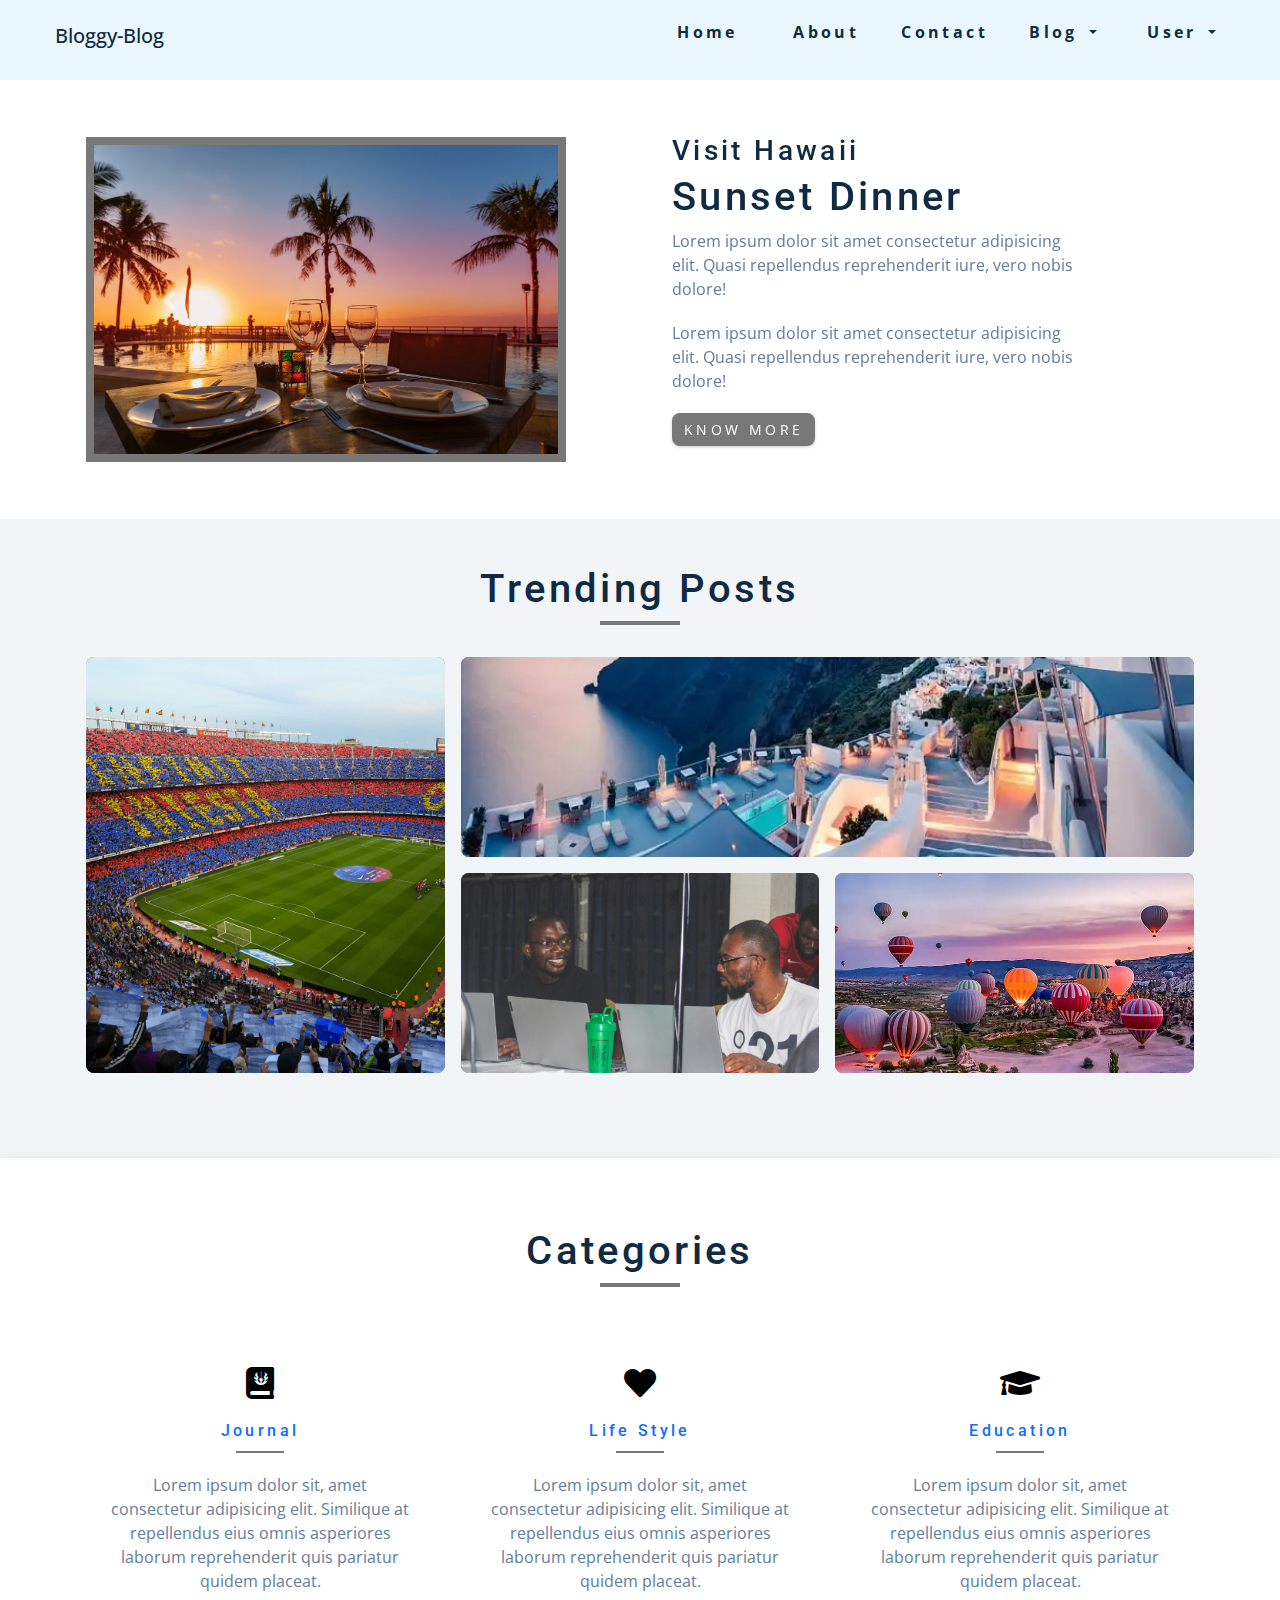
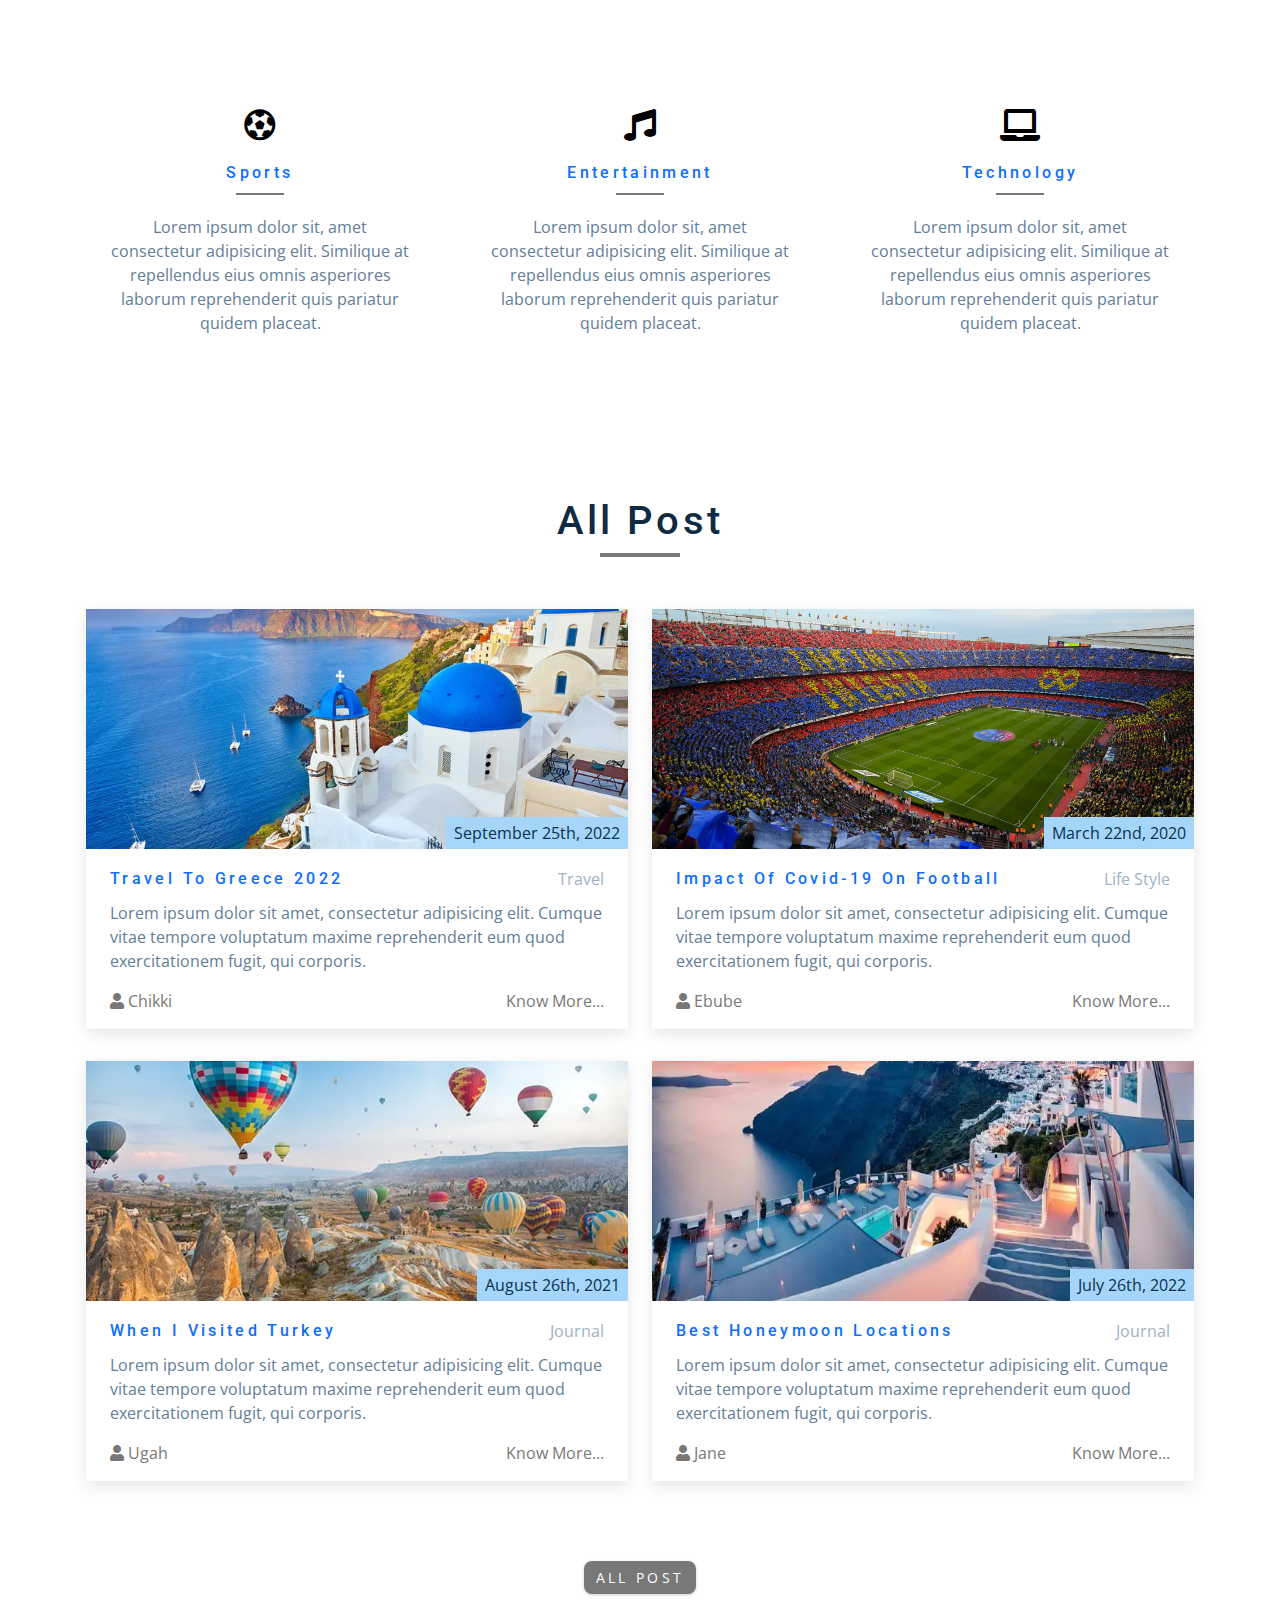
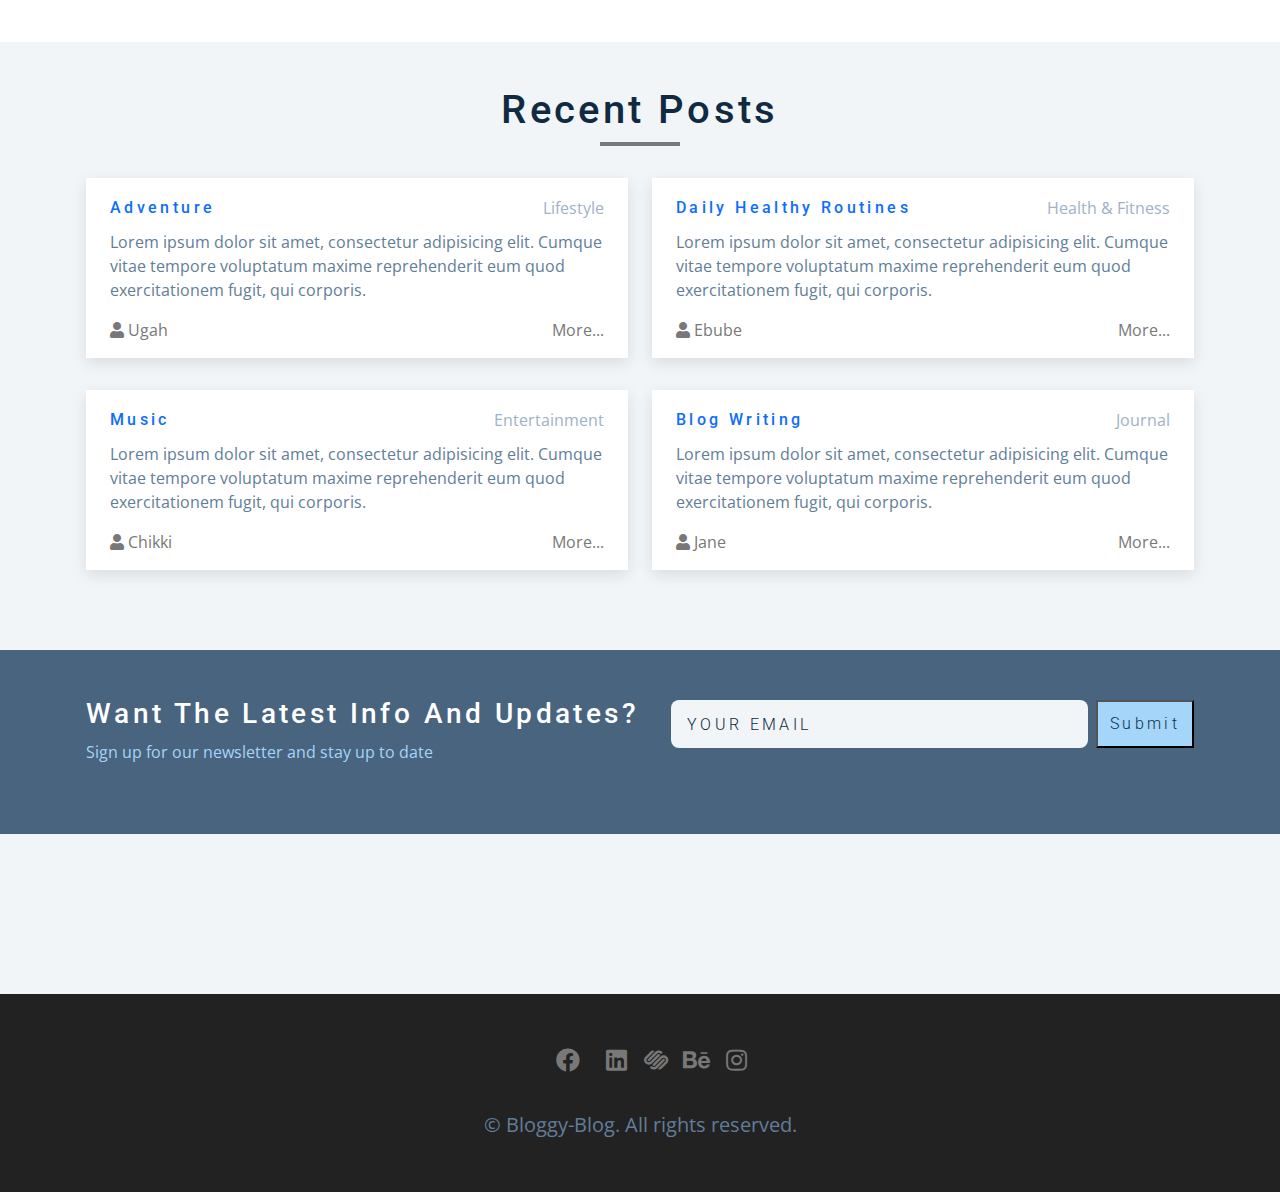
<file: index.html>
<!doctype html>
<html lang="en">

<head>
    <!-- Required meta tags -->
    <meta charset="utf-8">
    <meta name="viewport" content="width=device-width, initial-scale=1">

    <!-- Bootstrap CSS -->
    <link rel="stylesheet" href="./bootstrap/css/bootstrap.min.css">
    <link rel="stylesheet" href="./css/style.css">
    <link rel="stylesheet" href="./fontawesome/css/all.min.css">

    <title>Bloggy-Blog - Home </title>
</head>

<body>

    <!-- navbar -->
    <nav class="nav" id="nav">
        <div class="nav-center">
            <!-- nav header -->
            <div class="nav-header">
                <!-- <img src="./img/BloggyBlog-rbg.png" class="nav-logo" alt="" /> --> 
                <h5 class="nav-text">Bloggy-Blog</h5>
                <button class="nav-btn" id="nav-btn">
                    <i class="fas fa-bars"></i>
                </button>
            </div>
            <!-- nav links -->
            <ul class="nav-links">
                <li><a href="index.html">home</a></li>
                <li><a href="about.html">about</a></li>
                <li><a href="contact.html">contact</a></li>
                <div class="dropdown">
                    <a class=" dropdown-toggle" href="#" role="button" id="dropdownMenuLink" data-toggle="dropdown"
                        aria-expanded="false">
                        Blog
                    </a>

                    <ul class="dropdown-menu" aria-labelledby="dropdownMenuLink">
                        <li><a class="dropdown-item" href="blog.html">Blog</a></li>
                        <li><a class="dropdown-item" href="detail.html">Detail</a></li>
                    </ul>
                </div>
                <div class="dropdown">
                    <a class=" dropdown-toggle" href="#" role="button" id="UserDropdown" data-toggle="dropdown"
                        aria-expanded="false">
                        User
                    </a>

                    <ul class="dropdown-menu" aria-labelledby="UserDropdown">
                        <li><a class="dropdown-item" href="user.html">User</a></li>
                        <li><a class="dropdown-item" href="login.html">login</a></li>
                        <li><a class="dropdown-item" href="register.html">regster</a></li>
                    </ul>
                </div>
            </ul>
        </div>
    </nav>

    <!-- sidebar -->
    <aside class="sidebar" id="sidebar">
        <div>
            <button id="close-btn" class="close-btn">
                <i class="fas fa-times"></i>
            </button>
            <ul class="sidebar-links">
                <li><a href="index.html">home</a></li>
                <li><a href="about.html">about</a></li>
                <li><a href="contact.html">contact</a></li>
                <li><a href="blog.html">Blog</a></li>
                <!-- <li><a href="category.html">Category</a></li> -->
                <li><a href="detail.html">Detail</a></li>
                <li><a href="user.html">user</a></li>
            </ul>
            <ul class="social-icons">
                <!-- single item -->
                <li class="pr-3">
                    <a href="https://www.twitter.com" class="social-icon">
                        <i class="fab fa-facebook"></i>
                    </a>
                </li>
                <!-- end of single item -->
                <!-- single item -->
                <li>
                    <a href="https://www.twitter.com" class="social-icon">
                        <i class="fab fa-linkedin"></i>
                    </a>
                </li>
                <!-- end of single item -->
                <!-- single item -->
                <li>
                    <a href="https://www.twitter.com" class="social-icon">
                        <i class="fab fa-squarespace"></i>
                    </a>
                </li>
                <!-- end of single item -->
                <!-- single item -->
                <li>
                    <a href="https://www.twitter.com" class="social-icon">
                        <i class="fab fa-behance"></i>
                    </a>
                </li>
                <!-- end of single item -->
                <!-- single item -->
                <li>
                    <a href="https://www.twitter.com" class="social-icon">
                        <i class="fab fa-instagram"></i>
                    </a>
                </li>
                <!-- end of single item -->
            </ul>
        </div>
    </aside>
    <!-- end of sidebar -->

    <!-- Banner -->
    <div class="banner">
        <div class="container">
            <div id="carouselExampleCaptions" class="carousel slide" data-ride="carousel">
                <ol class="carousel-indicators">
                    <li data-target="#carouselExampleCaptions" data-slide-to="0" class="active"></li>
                    <li data-target="#carouselExampleCaptions" data-slide-to="1"></li>
                    <li data-target="#carouselExampleCaptions" data-slide-to="2"></li>
                </ol>
                <div class="carousel-inner">
                    <div class="carousel-item active">
                        <section>
                            <div class="section-center clearfix">
                                <!-- banner-img -->
                                <article class="banner-img">
                                    <div class="banner-picture-container">
                                        <img src="./screenshot/travel8.jpg" alt="" class="banner-picture" />
                                    </div>
                                </article>
                                <!-- banner-info -->
                                <article class="banner-info">
                                    <!-- section title -->
                                    <div class="">
                                        <h3>Visit Hawaii</h3>
                                        <h2>Sunset Dinner</h2>
                                    </div>
                                    <!-- end of section title -->
                                    <p class="banner-text">
                                        Lorem ipsum dolor sit amet consectetur adipisicing elit. Quasi
                                        repellendus reprehenderit iure, vero nobis dolore!
                                    </p>
                                    <p class="banner-text">
                                        Lorem ipsum dolor sit amet consectetur adipisicing elit. Quasi
                                        repellendus reprehenderit iure, vero nobis dolore!
                                    </p>
                                    <a href="detail.html" class="btn">Know more</a>
                                </article>
                            </div>
                        </section>
                    </div>
                    <div class="carousel-item">
                        <section>
                            <div class="section-center clearfix">
                                <!-- banner-img -->
                                <article class="banner-img">
                                    <div class="banner-picture-container">
                                        <img src="./img/tech-bro.JPG" alt="" class="banner-picture" />
                                    </div>
                                </article>
                                <!-- banner-info -->
                                <article class="banner-info">
                                    <!-- section title -->
                                    <div class="">
                                        <h3>Learn Software Programming</h3>
                                        <h2>Hackathon Africa 2022</h2>
                                    </div>
                                    <!-- end of section title -->
                                    <p class="banner-text">
                                        Lorem ipsum dolor sit amet consectetur adipisicing elit. Quasi
                                        repellendus reprehenderit iure, vero nobis dolore!
                                    </p>
                                    <p class="banner-text">
                                        Lorem ipsum dolor sit amet consectetur adipisicing elit. Quasi
                                        repellendus reprehenderit iure, vero nobis dolore!
                                    </p>
                                    <a href="detail.html" class="btn">Know more</a>
                                </article>
                            </div>
                        </section>
                    </div>
                    <div class="carousel-item">
                        <section>
                            <div class="section-center clearfix">
                                <!-- banner-img -->
                                <article class="banner-img">
                                    <div class="banner-picture-container">
                                        <img src="./screenshot/travel7.jpg" alt="" class="banner-picture" />
                                    </div>
                                </article>
                                <!-- banner-info -->
                                <article class="banner-info">
                                    <!-- section title -->
                                    <div class="">
                                        <h3>Visit Scheyelles</h3>
                                        <h2>Open Waters </h2>
                                    </div>
                                    <!-- end of section title -->
                                    <p class="banner-text">
                                        Lorem ipsum dolor sit amet consectetur adipisicing elit. Quasi
                                        repellendus reprehenderit iure, vero nobis dolore!
                                    </p>
                                    <p class="banner-text">
                                        Lorem ipsum dolor sit amet consectetur adipisicing elit. Quasi
                                        repellendus reprehenderit iure, vero nobis dolore!
                                    </p>
                                    <a href="detail.html" class="btn">Know more</a>
                                </article>
                            </div>
                        </section>
                    </div>
                </div>
                <a class="carousel-control-prev" href="#carouselExampleCaptions" role="button" data-slide="prev">
                    <span class="carousel-control-prev-icon" aria-hidden="true"></span>
                    <span class="sr-only">Previous</span>
                </a>
                <a class="carousel-control-next" href="#carouselExampleCaptions" role="button" data-slide="next">
                    <span class="carousel-control-next-icon" aria-hidden="true"></span>
                    <span class="sr-only">Next</span>
                </a>
            </div>
        </div>
    </div>
    <!-- end banner -->

    <!-- popular post -->
    <div class="popular-post">
        <div class="container">
            <!-- popular post -->
            <section class="section projects">
                <!-- section title -->
                <div class="section-title">
                    <h2>Trending Posts</h2>
                    <div class="underline"></div>
                </div>
                <!-- end of section title -->
                <div class="section-center projects-center">
                    <!-- single post -->
                    <a href="detail.html" class="project-1">
                        <article class="project">
                            <img src="./screenshot/travel4.webp" alt="" class="project-img" />
                            <div class="project-info">
                                <h4>What's Trending</h4>
                                <p>Lifestyle</p>
                            </div>
                        </article>
                    </a>
                    <!-- end of single post -->
                    <!-- single post -->
                    <a href="detail.html" class="project-2">
                        <article class="project">
                            <img src="./screenshot/nou-camp.jpg" alt="" class="project-img" />
                            <div class="project-info">
                                <h4>What's Trending</h4>
                                <p>Sports</p>
                            </div>
                        </article>
                    </a>
                    <!-- end of single post -->
                    <!-- single post -->
                    <a href="detail.html" class="project-3">
                        <article class="project">
                            <img src="./img/tech-bro.JPG" alt="" class="project-img" />
                            <div class="project-info">
                                <h4>What's Trending</h4>
                                <p>Technology</p>
                            </div>
                        </article>
                    </a>
                    <!-- end of single project -->
                    <!-- single project -->
                    <a href="detail.html" class="project-4">
                        <article class="project">
                            <img src="./screenshot/travel6.webp" alt="" class="project-img" />
                            <div class="project-info">
                                <h4>What's Trending</h4>
                                <p>Travel & Vacation</p>
                            </div>
                        </article>
                    </a>
                    <!-- end of single project -->
                </div>
            </section>
            <!-- endo of projects -->
        </div>
    </div>
    <!-- popular post -->

    <!-- Categori list -->
    <div class="categori-list">
        <div class="container">
            <section class="section bg-grey">
                <div class="section-title mt-5">
                    <h2>Categories</h2>
                    <div class="underline"></div>
                </div>
                <div class="section-center services-center">
                    <!-- single  service category-->
                    <article class="service">
                        <a href="category.html">
                            <i class="fas fa-journal-whills ser-icon"></i>
                            <h4>Journal</h4>
                            <div class="underline"></div>
                            <p>
                                Lorem ipsum dolor sit, amet consectetur adipisicing elit. Similique
                                at repellendus eius omnis asperiores laborum reprehenderit quis
                                pariatur quidem placeat.
                            </p>
                        </a>
                    </article>
                    <!-- end of single service category -->
                    <!-- single  service category -->
                    <article class="service">
                        <a href="category.html">
                            <!-- fa -->
                            <i class="fa fa-heart ser-icon" aria-hidden="true"></i>
                            <h4>Life Style</h4>
                            <div class="underline"></div>
                            <p>
                                Lorem ipsum dolor sit, amet consectetur adipisicing elit. Similique
                                at repellendus eius omnis asperiores laborum reprehenderit quis
                                pariatur quidem placeat.
                            </p>
                        </a>
                    </article>
                    <!-- end of single service category -->
                    <!-- single  service category -->
                    <article class="service">
                        <a href="category.html">
                            <!-- fab -->
                            <i class="fa fa-graduation-cap ser-icon"></i>
                            <h4> Education</h4>
                            <div class="underline"></div>
                            <p>
                                Lorem ipsum dolor sit, amet consectetur adipisicing elit. Similique
                                at repellendus eius omnis asperiores laborum reprehenderit quis
                                pariatur quidem placeat.
                            </p>
                        </a>
                    </article>
                    <!-- end of single service category -->
                    <!-- single  service category -->
                    <article class="service">
                        <a href="category.html">
                            <!-- fab -->
                            <i class="fa fa-futbol ser-icon"></i>
                            <h4> Sports</h4>
                            <div class="underline"></div>
                            <p>
                                Lorem ipsum dolor sit, amet consectetur adipisicing elit. Similique
                                at repellendus eius omnis asperiores laborum reprehenderit quis
                                pariatur quidem placeat.
                            </p>
                        </a>
                    </article>
                    <!-- end of single service category -->
                    <!-- single  service category -->
                    <article class="service">
                        <a href="category.html">
                            <!-- fab -->
                            <i class="fa fa-music ser-icon"></i>
                            <h4> Entertainment</h4>
                            <div class="underline"></div>
                            <p>
                                Lorem ipsum dolor sit, amet consectetur adipisicing elit. Similique
                                at repellendus eius omnis asperiores laborum reprehenderit quis
                                pariatur quidem placeat.
                            </p>
                        </a>
                    </article>
                    <!-- end of single service category -->
                    <!-- single  service category -->
                    <article class="service">
                        <a href="detail.html">
                            <!-- fab -->
                            <i class="fa fa-laptop ser-icon"></i>
                            <h4> Technology</h4>
                            <div class="underline"></div>
                            <p>
                                Lorem ipsum dolor sit, amet consectetur adipisicing elit. Similique
                                at repellendus eius omnis asperiores laborum reprehenderit quis
                                pariatur quidem placeat.
                            </p>
                        </a>
                    </article>
                    <!-- end of single service category -->
                </div>


            </section>
            <!-- end of services category -->
        </div>
    </div>
    <!-- end categori list -->

    <!-- Blog -->
    <div class="blog">
        <div class="container ">
            <div class="row">
                <div class="section-title mt-5">
                    <h2>All Post</h2>
                    <div class="underline"></div>
                </div>
                <div class=" mb-5">
                    <!-- featured blogs -->
                    <section class="section" id="featured">
                        <!-- featured-center -->
                        <div class="section-center featured-center ">
                            <div class="row justify-content-start">
                                <div class="col-lg-6">
                                    <!-- single blog -->
                                    <article class="blog-card">
                                        <div class="blog-img-container">
                                            <a href="#"><img src="./screenshot/travel3.jpg" class="blog-img" alt="" /></a>
                                            <p class="blog-date">September 25th, 2022</p>
                                        </div>
                                        <!-- blog info -->
                                        <div class="blog-info">
                                            <div class="blog-title">
                                                <a href="detail.html">
                                                    <h4>Travel to Greece 2022</h4>
                                                </a>
                                                <a href="category.html">
                                                    <p>Travel</p>
                                                </a>
                                            </div>
                                            <p>
                                                Lorem ipsum dolor sit amet, consectetur adipisicing elit. Cumque
                                                vitae tempore voluptatum maxime reprehenderit eum quod
                                                exercitationem fugit, qui corporis.
                                            </p>
                                            <!-- blog footer -->
                                            <div class="blog-footer">
                                                <a href="">
                                                    <p>
                                                        <span><i class="fas fa-user"></i></span> Chikki
                                                    </p>
                                                </a>
                                                <a href="detail.html">
                                                    <p>Know More...</p>
                                                </a>
                                            </div>
                                        </div>
                                    </article>
                                    <!-- end of single blog -->
                                </div>
                                <div class="col-lg-6">
                                    <!-- single blog -->
                                    <article class="blog-card">
                                        <div class="blog-img-container">
                                            <a href="#"><img src="./screenshot/nou-camp.jpg" class="blog-img" alt="" /></a>
                                            <p class="blog-date">March 22nd, 2020</p>
                                        </div>
                                        <!-- blog info -->
                                        <div class="blog-info">
                                            <div class="blog-title">
                                                <a href="detail.html">
                                                    <h4>Impact of Covid-19 on Football</h4>
                                                </a>
                                                <a href="category.html">
                                                    <p>Life Style</p>
                                                </a>
                                            </div>
                                            <p>
                                                Lorem ipsum dolor sit amet, consectetur adipisicing elit. Cumque
                                                vitae tempore voluptatum maxime reprehenderit eum quod
                                                exercitationem fugit, qui corporis.
                                            </p>
                                            <!-- blog footer -->
                                            <div class="blog-footer">
                                                <a href="">
                                                    <p>
                                                        <span><i class="fas fa-user"></i></span> Ebube
                                                    </p>
                                                </a>
                                                <a href="detail.html">
                                                    <p>Know More...</p>
                                                </a>
                                            </div>
                                        </div>
                                    </article>
                                    <!-- end of single blog -->
                                </div>
                                <div class="col-lg-6">
                                    <!-- single blog -->
                                    <article class="blog-card">
                                        <div class="blog-img-container">
                                            <a href="#"><img src="./screenshot/travel5.jpg.webp" class="blog-img" alt="" /></a>
                                            <p class="blog-date">August 26th, 2021</p>
                                        </div>
                                        <!-- blog info -->
                                        <div class="blog-info">
                                            <div class="blog-title">
                                                <a href="detail.html">
                                                    <h4>When I Visited Turkey</h4>
                                                </a>
                                                <a href="category.html">
                                                    <p>Journal</p>
                                                </a>
                                            </div>
                                            <p>
                                                Lorem ipsum dolor sit amet, consectetur adipisicing elit. Cumque
                                                vitae tempore voluptatum maxime reprehenderit eum quod
                                                exercitationem fugit, qui corporis.
                                            </p>
                                            <!-- blog footer -->
                                            <div class="blog-footer">
                                                <a href="">
                                                    <p>
                                                        <span><i class="fas fa-user"></i></span> Ugah
                                                    </p>
                                                </a>
                                                <a href="detail.html">
                                                    <p>Know More...</p>
                                                </a>
                                            </div>
                                        </div>
                                    </article>
                                    <!-- end of single blog -->
                                </div>
                                <div class="col-lg-6">
                                    <!-- single blog -->
                                    <article class="blog-card">
                                        <div class="blog-img-container">
                                            <a href="#"><img src="./screenshot/travel4.webp" class="blog-img" alt="" /></a>
                                            <p class="blog-date">July 26th, 2022</p>
                                        </div>
                                        <!-- blog info -->
                                        <div class="blog-info">
                                            <div class="blog-title">
                                                <a href="detail.html">
                                                    <h4>Best Honeymoon Locations</h4>
                                                </a>
                                                <a href="category.html">
                                                    <p>Journal</p>
                                                </a>
                                            </div>
                                            <p>
                                                Lorem ipsum dolor sit amet, consectetur adipisicing elit. Cumque
                                                vitae tempore voluptatum maxime reprehenderit eum quod
                                                exercitationem fugit, qui corporis.
                                            </p>
                                            <!-- blog footer -->
                                            <div class="blog-footer">
                                                <a href="">
                                                    <p>
                                                        <span><i class="fas fa-user"></i></span> Jane
                                                    </p>
                                                </a>
                                                <a href="detail.html">
                                                    <p>Know More...</p>
                                                </a>
                                            </div>
                                        </div>
                                    </article>
                                    <!-- end of single blog -->
                                </div>

                            </div>
                        </div>
                        <!-- end of blogs center -->
                        <div class="blog-btn mt-5">
                            <a href="blog.html" class="btn">all Post</a>
                        </div>
                    </section>
                    <!-- end of featured blogs -->
                </div>
            </div>
        </div>
    </div>
    <!-- end blog -->

    <div class="container mb-5">
        <div class="section-title mt-5">
            <h2>Recent Posts</h2>
            <div class="underline"></div>
        </div>
        <section class="section" id="featured">
            <!-- featured-center -->
            <div class="section-center featured-center ">
                <div class="row justify-content-start">
                    <div class="col-lg-6">
                        <!-- single blog -->
                        <article class="blog-card">
                            <!-- blog info -->
                            <div class="blog-info">
                                <div class="blog-title">
                                    <a href="detail.html">
                                        <h4>Adventure</h4>
                                    </a>
                                    <a href="category.html">
                                        <p>Lifestyle</p>
                                    </a>
                                </div>
                                <p>
                                    Lorem ipsum dolor sit amet, consectetur adipisicing elit. Cumque
                                    vitae tempore voluptatum maxime reprehenderit eum quod
                                    exercitationem fugit, qui corporis.
                                </p>
                                <!-- blog footer -->
                                <div class="blog-footer">
                                    <a href="">
                                        <p>
                                            <span><i class="fas fa-user"></i></span> Ugah
                                        </p>
                                    </a>
                                    <a href="detail.html">
                                        <p>More...</p>
                                    </a>
                                </div>
                            </div>
                        </article>
                        <!-- end of single blog -->
                    </div>
                    <div class="col-lg-6">
                        <!-- single blog -->
                        <article class="blog-card">
                            <!-- blog info -->
                            <div class="blog-info">
                                <div class="blog-title">
                                    <a href="detail.html">
                                        <h4>Daily healthy routines</h4>
                                    </a>
                                    <a href="category.html">
                                        <p>Health & Fitness</p>
                                    </a>
                                </div>
                                <p>
                                    Lorem ipsum dolor sit amet, consectetur adipisicing elit. Cumque
                                    vitae tempore voluptatum maxime reprehenderit eum quod
                                    exercitationem fugit, qui corporis.
                                </p>
                                <!-- blog footer -->
                                <div class="blog-footer">
                                    <a href="">
                                        <p>
                                            <span><i class="fas fa-user"></i></span> Ebube
                                        </p>
                                    </a>
                                    <a href="detail.html">
                                        <p>More...</p>
                                    </a>
                                </div>
                            </div>
                        </article>
                        <!-- end of single blog -->
                    </div>
                    <div class="col-lg-6">
                        <!-- single blog -->
                        <article class="blog-card">
                            <!-- blog info -->
                            <div class="blog-info">
                                <div class="blog-title">
                                    <a href="detail.html">
                                        <h4>Music</h4>
                                    </a>
                                    <a href="category.html">
                                        <p>Entertainment</p>
                                    </a>
                                </div>
                                <p>
                                    Lorem ipsum dolor sit amet, consectetur adipisicing elit. Cumque
                                    vitae tempore voluptatum maxime reprehenderit eum quod
                                    exercitationem fugit, qui corporis.
                                </p>
                                <!-- blog footer -->
                                <div class="blog-footer">
                                    <a href="">
                                        <p>
                                            <span><i class="fas fa-user"></i></span> Chikki
                                        </p>
                                    </a>
                                    <a href="detail.html">
                                        <p>More...</p>
                                    </a>
                                </div>
                            </div>
                        </article>
                        <!-- end of single blog detail-->
                    </div>
                    <div class="col-lg-6">
                        <!-- single blog -->
                        <article class="blog-card">
                            <!-- blog detail info -->
                            <div class="blog-info">
                                <div class="blog-title">
                                    <a href="detail.html">
                                        <h4>Blog Writing</h4>
                                    </a>
                                    <a href="category.html">
                                        <p>Journal</p>
                                    </a>
                                </div>
                                <p>
                                    Lorem ipsum dolor sit amet, consectetur adipisicing elit. Cumque
                                    vitae tempore voluptatum maxime reprehenderit eum quod
                                    exercitationem fugit, qui corporis.
                                </p>
                                <!-- detail footer -->
                                <div class="blog-footer">
                                    <a href="">
                                        <p>
                                            <span><i class="fas fa-user"></i></span> Jane
                                        </p>
                                    </a>
                                    <a href="detail.html">
                                        <p>More...</p>
                                    </a>
                                </div>
                            </div>
                        </article>
                        <!-- end of single detail -->
                    </div>

                </div>
            </div>
        </section>
    </div>


    <!-- newsletter -->
    <section class="section newsletter" id="newsletter">
        <div class="container section-center newsletter-center">
            <div class="newsletter-title">
                <h3>want the latest info and updates?</h3>
                <p>Sign up for our newsletter and stay up to date</p>
            </div>
            <form class="newsletter-form">
                <input type="email" class="form-control" placeholder="your email" />
                <button type="submit" class="btn-submit">submit</button>
            </form>
        </div>
    </section>
    <!-- end of newsletter -->

    <footer class="footer">
        <ul class="social-icons mt-5">
            <!-- single item -->
            <li class="pr-3">
                <a href="https://www.twitter.com" class="social-icon">
                    <i class="fab fa-facebook"></i>
                </a>
            </li>
            <!-- end of single item -->
            <!-- single item -->
            <li>
                <a href="https://www.twitter.com" class="social-icon">
                    <i class="fab fa-linkedin"></i>
                </a>
            </li>
            <!-- end of single item -->
            <!-- single item -->
            <li>
                <a href="https://www.twitter.com" class="social-icon">
                    <i class="fab fa-squarespace"></i>
                </a>
            </li>
            <!-- end of single item -->
            <!-- single item -->
            <li>
                <a href="https://www.twitter.com" class="social-icon">
                    <i class="fab fa-behance"></i>
                </a>
            </li>
            <!-- end of single item -->
            <!-- single item -->
            <li>
                <a href="https://www.twitter.com" class="social-icon">
                    <i class="fab fa-instagram"></i>
                </a>
            </li>
            <!-- end of single item -->
        </ul>

        <p>&copy; <span id="date"></span> Bloggy-Blog. All rights reserved.</p>
    </footer>

    <!-- Optional JavaScript -->
    <!-- Popper.js first, then Bootstrap JS -->
    <script src="./js/popper.min.js"></script>
    <script src="./bootstrap/js/bootstrap.min.js"></script>
    <script src="./js/script.js"></script>
</body>

</html>
</file>
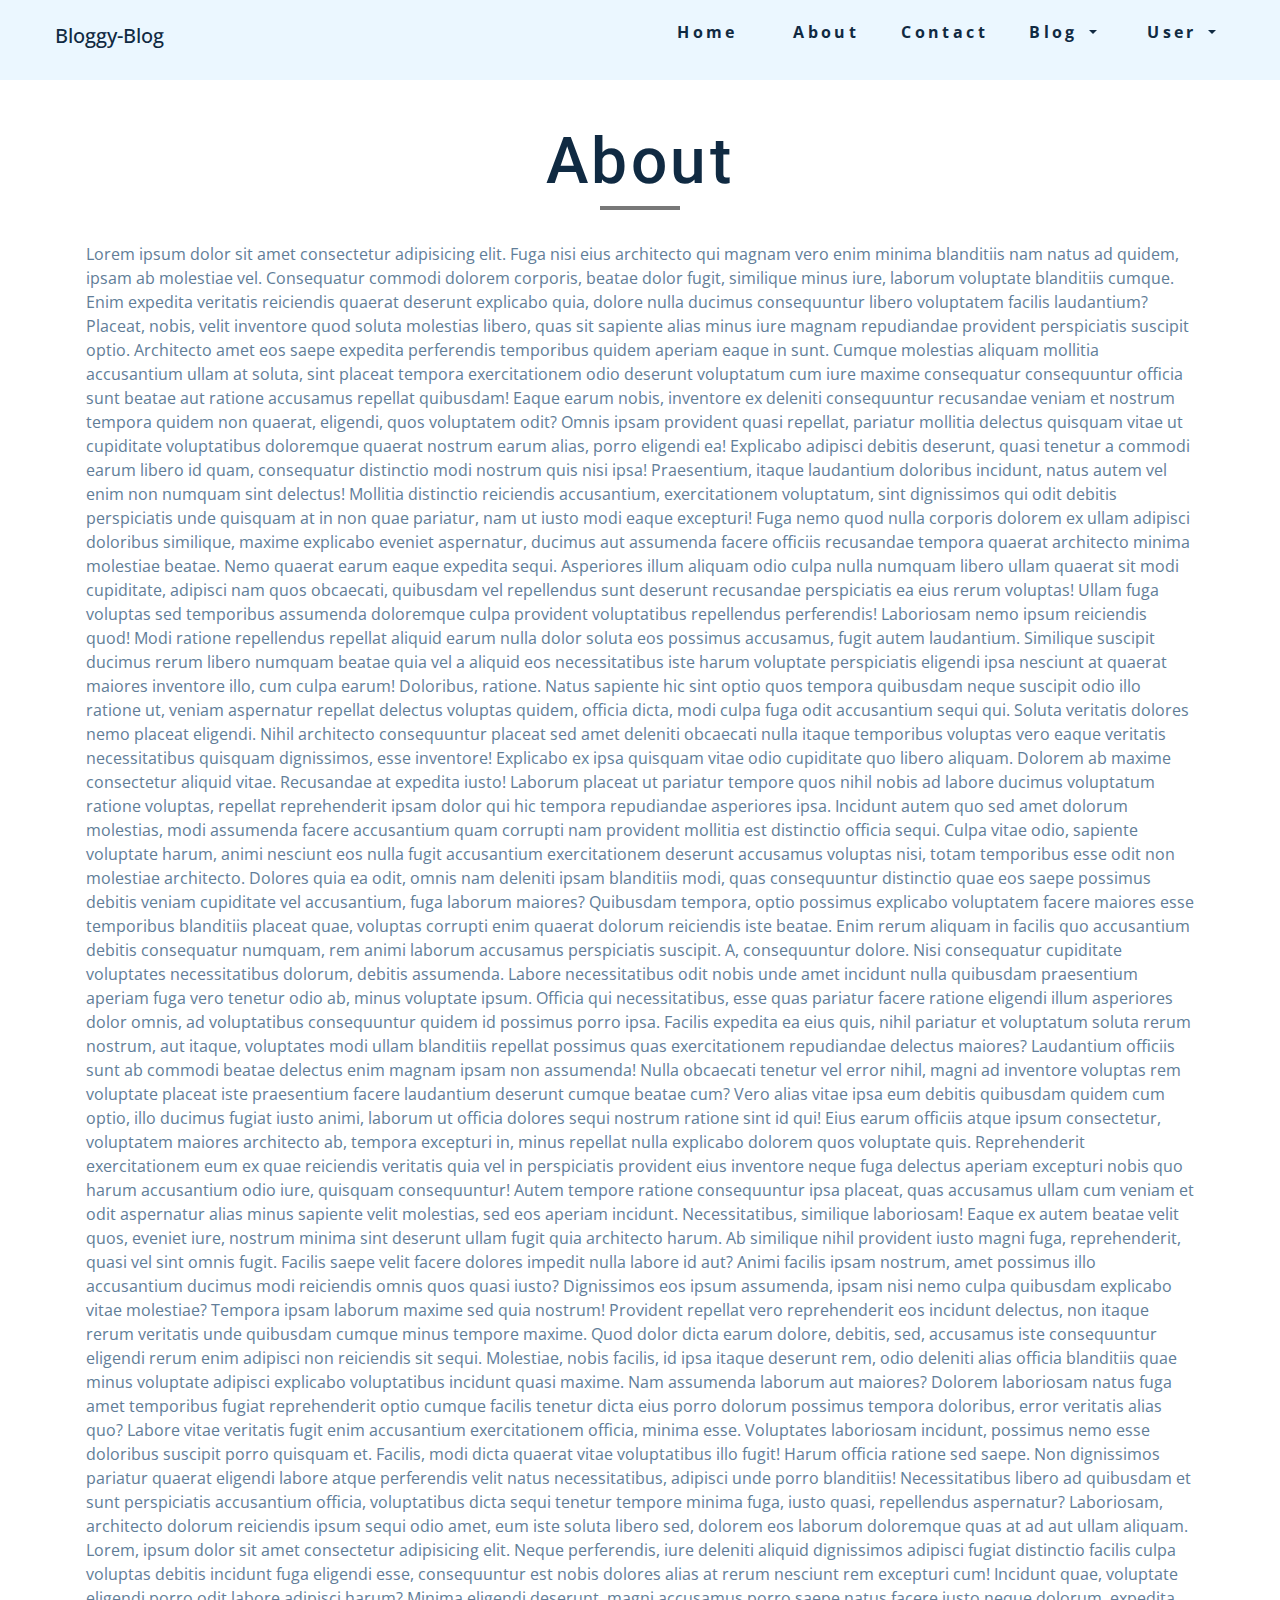
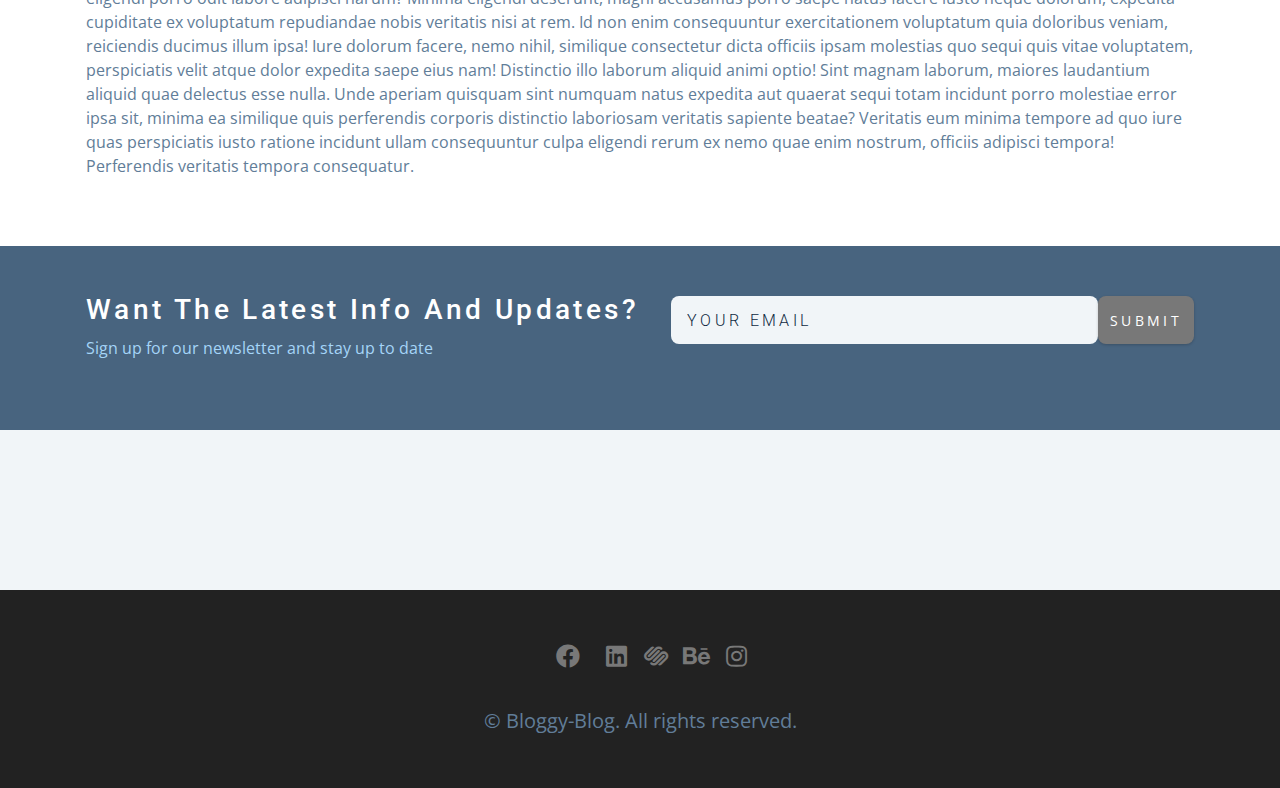
<file: about.html>
<!doctype html>
<html lang="en">

<head>
    <!-- Required meta tags -->
    <meta charset="utf-8">
    <meta name="viewport" content="width=device-width, initial-scale=1">

    <!-- Bootstrap CSS -->
    <link rel="stylesheet" href="./bootstrap/css/bootstrap.min.css">
    <link rel="stylesheet" href="./css/style.css">
    <link rel="stylesheet" href="./fontawesome/css/all.min.css">

    <title>About - Bloggy-Blog</title>
</head>

<body>

    <!-- navbar -->
    <nav class="nav" id="nav">
        <div class="nav-center">
            <!-- nav header -->
            <div class="nav-header">
                <!-- <img src="./img/logo.png" class="nav-logo" alt="" /> -->
                <h5 class="nav-text">Bloggy-Blog</h5>
                <button class="nav-btn" id="nav-btn">
                    <i class="fas fa-bars"></i>
                </button>
            </div>
            <!-- nav links -->
            <ul class="nav-links">
                <li><a href="index.html">home</a></li>
                <li><a href="about.html">about</a></li>
                <li><a href="contact.html">contact</a></li>
                <div class="dropdown">
                    <a class=" dropdown-toggle" href="#" role="button" id="dropdownMenuLink" data-toggle="dropdown"
                        aria-expanded="false">
                        Blog
                    </a>

                    <ul class="dropdown-menu" aria-labelledby="dropdownMenuLink">
                        <li><a class="dropdown-item" href="blog.html">Blog</a></li>
                        <li><a class="dropdown-item" href="detail.html">Detail</a></li>
                    </ul>
                </div>
                <div class="dropdown">
                    <a class=" dropdown-toggle" href="#" role="button" id="UserDropdown" data-toggle="dropdown"
                        aria-expanded="false">
                        User
                    </a>

                    <ul class="dropdown-menu" aria-labelledby="UserDropdown">
                        <li><a class="dropdown-item" href="user.html">User</a></li>
                        <li><a class="dropdown-item" href="login.html">login</a></li>
                        <li><a class="dropdown-item" href="register.html">regster</a></li>
                    </ul>
                </div>
            </ul>
        </div>
    </nav>

    <!-- sidebar -->
    <aside class="sidebar" id="sidebar">
        <div>
            <button id="close-btn" class="close-btn">
                <i class="fas fa-times"></i>
            </button>
            <ul class="sidebar-links">
                <li><a href="index.html">home</a></li>
                <li><a href="about.html">about</a></li>
                <li><a href="contact.html">contact</a></li>
                <li><a href="blog.html">Blog</a></li>
                <li><a href="detail.html">Detail</a></li>
                <li><a href="user.html">user</a></li>
            </ul>
            <ul class="social-icons">
                <!-- single item -->
                <li class="pr-3">
                    <a href="https://www.twitter.com" class="social-icon">
                        <i class="fab fa-facebook"></i>
                    </a>
                </li>
                <!-- end of single item -->
                <!-- single item -->
                <li>
                    <a href="https://www.twitter.com" class="social-icon">
                        <i class="fab fa-linkedin"></i>
                    </a>
                </li>
                <!-- end of single item -->
                <!-- single item -->
                <li>
                    <a href="https://www.twitter.com" class="social-icon">
                        <i class="fab fa-squarespace"></i>
                    </a>
                </li>
                <!-- end of single item -->
                <!-- single item -->
                <li>
                    <a href="https://www.twitter.com" class="social-icon">
                        <i class="fab fa-behance"></i>
                    </a>
                </li>
                <!-- end of single item -->
                <!-- single item -->
                <li>
                    <a href="https://www.twitter.com" class="social-icon">
                        <i class="fab fa-instagram"></i>
                    </a>
                </li>
                <!-- end of single item -->
            </ul>
        </div>
    </aside>
    <!-- end of sidebar -->

    <div class="blog pb-5">
        <div class="container">
            <section class="section single-page">
                <div class="section-title">
                    <h1>about</h1>
                    <div class="underline"></div>
                </div>
                <div class="section-center page-info">
                    <p>
                       Lorem ipsum dolor sit amet consectetur adipisicing elit. Fuga nisi eius architecto qui magnam vero enim minima blanditiis nam natus ad quidem, ipsam ab molestiae vel. Consequatur commodi dolorem corporis, beatae dolor fugit, similique minus iure, laborum voluptate blanditiis cumque. Enim expedita veritatis reiciendis quaerat deserunt explicabo quia, dolore nulla ducimus consequuntur libero voluptatem facilis laudantium? Placeat, nobis, velit inventore quod soluta molestias libero, quas sit sapiente alias minus iure magnam repudiandae provident perspiciatis suscipit optio. Architecto amet eos saepe expedita perferendis temporibus quidem aperiam eaque in sunt. Cumque molestias aliquam mollitia accusantium ullam at soluta, sint placeat tempora exercitationem odio deserunt voluptatum cum iure maxime consequatur consequuntur officia sunt beatae aut ratione accusamus repellat quibusdam! Eaque earum nobis, inventore ex deleniti consequuntur recusandae veniam et nostrum tempora quidem non quaerat, eligendi, quos voluptatem odit? Omnis ipsam provident quasi repellat, pariatur mollitia delectus quisquam vitae ut cupiditate voluptatibus doloremque quaerat nostrum earum alias, porro eligendi ea! Explicabo adipisci debitis deserunt, quasi tenetur a commodi earum libero id quam, consequatur distinctio modi nostrum quis nisi ipsa! Praesentium, itaque laudantium doloribus incidunt, natus autem vel enim non numquam sint delectus! Mollitia distinctio reiciendis accusantium, exercitationem voluptatum, sint dignissimos qui odit debitis perspiciatis unde quisquam at in non quae pariatur, nam ut iusto modi eaque excepturi! Fuga nemo quod nulla corporis dolorem ex ullam adipisci doloribus similique, maxime explicabo eveniet aspernatur, ducimus aut assumenda facere officiis recusandae tempora quaerat architecto minima molestiae beatae. Nemo quaerat earum eaque expedita sequi. Asperiores illum aliquam odio culpa nulla numquam libero ullam quaerat sit modi cupiditate, adipisci nam quos obcaecati, quibusdam vel repellendus sunt deserunt recusandae perspiciatis ea eius rerum voluptas! Ullam fuga voluptas sed temporibus assumenda doloremque culpa provident voluptatibus repellendus perferendis! Laboriosam nemo ipsum reiciendis quod! Modi ratione repellendus repellat aliquid earum nulla dolor soluta eos possimus accusamus, fugit autem laudantium. Similique suscipit ducimus rerum libero numquam beatae quia vel a aliquid eos necessitatibus iste harum voluptate perspiciatis eligendi ipsa nesciunt at quaerat maiores inventore illo, cum culpa earum! Doloribus, ratione. Natus sapiente hic sint optio quos tempora quibusdam neque suscipit odio illo ratione ut, veniam aspernatur repellat delectus voluptas quidem, officia dicta, modi culpa fuga odit accusantium sequi qui. Soluta veritatis dolores nemo placeat eligendi. Nihil architecto consequuntur placeat sed amet deleniti obcaecati nulla itaque temporibus voluptas vero eaque veritatis necessitatibus quisquam dignissimos, esse inventore! Explicabo ex ipsa quisquam vitae odio cupiditate quo libero aliquam. Dolorem ab maxime consectetur aliquid vitae. Recusandae at expedita iusto! Laborum placeat ut pariatur tempore quos nihil nobis ad labore ducimus voluptatum ratione voluptas, repellat reprehenderit ipsam dolor qui hic tempora repudiandae asperiores ipsa. Incidunt autem quo sed amet dolorum molestias, modi assumenda facere accusantium quam corrupti nam provident mollitia est distinctio officia sequi. Culpa vitae odio, sapiente voluptate harum, animi nesciunt eos nulla fugit accusantium exercitationem deserunt accusamus voluptas nisi, totam temporibus esse odit non molestiae architecto. Dolores quia ea odit, omnis nam deleniti ipsam blanditiis modi, quas consequuntur distinctio quae eos saepe possimus debitis veniam cupiditate vel accusantium, fuga laborum maiores? Quibusdam tempora, optio possimus explicabo voluptatem facere maiores esse temporibus blanditiis placeat quae, voluptas corrupti enim quaerat dolorum reiciendis iste beatae. Enim rerum aliquam in facilis quo accusantium debitis consequatur numquam, rem animi laborum accusamus perspiciatis suscipit. A, consequuntur dolore. Nisi consequatur cupiditate voluptates necessitatibus dolorum, debitis assumenda. Labore necessitatibus odit nobis unde amet incidunt nulla quibusdam praesentium aperiam fuga vero tenetur odio ab, minus voluptate ipsum. Officia qui necessitatibus, esse quas pariatur facere ratione eligendi illum asperiores dolor omnis, ad voluptatibus consequuntur quidem id possimus porro ipsa. Facilis expedita ea eius quis, nihil pariatur et voluptatum soluta rerum nostrum, aut itaque, voluptates modi ullam blanditiis repellat possimus quas exercitationem repudiandae delectus maiores? Laudantium officiis sunt ab commodi beatae delectus enim magnam ipsam non assumenda! Nulla obcaecati tenetur vel error nihil, magni ad inventore voluptas rem voluptate placeat iste praesentium facere laudantium deserunt cumque beatae cum? Vero alias vitae ipsa eum debitis quibusdam quidem cum optio, illo ducimus fugiat iusto animi, laborum ut officia dolores sequi nostrum ratione sint id qui! Eius earum officiis atque ipsum consectetur, voluptatem maiores architecto ab, tempora excepturi in, minus repellat nulla explicabo dolorem quos voluptate quis. Reprehenderit exercitationem eum ex quae reiciendis veritatis quia vel in perspiciatis provident eius inventore neque fuga delectus aperiam excepturi nobis quo harum accusantium odio iure, quisquam consequuntur! Autem tempore ratione consequuntur ipsa placeat, quas accusamus ullam cum veniam et odit aspernatur alias minus sapiente velit molestias, sed eos aperiam incidunt. Necessitatibus, similique laboriosam! Eaque ex autem beatae velit quos, eveniet iure, nostrum minima sint deserunt ullam fugit quia architecto harum. Ab similique nihil provident iusto magni fuga, reprehenderit, quasi vel sint omnis fugit. Facilis saepe velit facere dolores impedit nulla labore id aut? Animi facilis ipsam nostrum, amet possimus illo accusantium ducimus modi reiciendis omnis quos quasi iusto? Dignissimos eos ipsum assumenda, ipsam nisi nemo culpa quibusdam explicabo vitae molestiae? Tempora ipsam laborum maxime sed quia nostrum! Provident repellat vero reprehenderit eos incidunt delectus, non itaque rerum veritatis unde quibusdam cumque minus tempore maxime. Quod dolor dicta earum dolore, debitis, sed, accusamus iste consequuntur eligendi rerum enim adipisci non reiciendis sit sequi. Molestiae, nobis facilis, id ipsa itaque deserunt rem, odio deleniti alias officia blanditiis quae minus voluptate adipisci explicabo voluptatibus incidunt quasi maxime. Nam assumenda laborum aut maiores? Dolorem laboriosam natus fuga amet temporibus fugiat reprehenderit optio cumque facilis tenetur dicta eius porro dolorum possimus tempora doloribus, error veritatis alias quo? Labore vitae veritatis fugit enim accusantium exercitationem officia, minima esse. Voluptates laboriosam incidunt, possimus nemo esse doloribus suscipit porro quisquam et. Facilis, modi dicta quaerat vitae voluptatibus illo fugit! Harum officia ratione sed saepe. Non dignissimos pariatur quaerat eligendi labore atque perferendis velit natus necessitatibus, adipisci unde porro blanditiis! Necessitatibus libero ad quibusdam et sunt perspiciatis accusantium officia, voluptatibus dicta sequi tenetur tempore minima fuga, iusto quasi, repellendus aspernatur? Laboriosam, architecto dolorum reiciendis ipsum sequi odio amet, eum iste soluta libero sed, dolorem eos laborum doloremque quas at ad aut ullam aliquam. Lorem, ipsum dolor sit amet consectetur adipisicing elit. Neque perferendis, iure deleniti aliquid dignissimos adipisci fugiat distinctio facilis culpa voluptas debitis incidunt fuga eligendi esse, consequuntur est nobis dolores alias at rerum nesciunt rem excepturi cum! Incidunt quae, voluptate eligendi porro odit labore adipisci harum? Minima eligendi deserunt, magni accusamus porro saepe natus facere iusto neque dolorum, expedita cupiditate ex voluptatum repudiandae nobis veritatis nisi at rem. Id non enim consequuntur exercitationem voluptatum quia doloribus veniam, reiciendis ducimus illum ipsa! Iure dolorum facere, nemo nihil, similique consectetur dicta officiis ipsam molestias quo sequi quis vitae voluptatem, perspiciatis velit atque dolor expedita saepe eius nam! Distinctio illo laborum aliquid animi optio! Sint magnam laborum, maiores laudantium aliquid quae delectus esse nulla. Unde aperiam quisquam sint numquam natus expedita aut quaerat sequi totam incidunt porro molestiae error ipsa sit, minima ea similique quis perferendis corporis distinctio laboriosam veritatis sapiente beatae? Veritatis eum minima tempore ad quo iure quas perspiciatis iusto ratione incidunt ullam consequuntur culpa eligendi rerum ex nemo quae enim nostrum, officiis adipisci tempora! Perferendis veritatis tempora consequatur.
                        <!-- <a href="https://www.darisset.site">Darisset</a> -->
                    </p>
                </div>
            </section>
        </div>
    </div>

    <!-- newsletter -->
    <section class="section newsletter" id="newsletter">
        <div class="container section-center newsletter-center">
            <div class="newsletter-title">
                <h3>want the latest info and updates?</h3>
                <p>Sign up for our newsletter and stay up to date</p>
            </div>
            <form class="newsletter-form">
                <input type="email" class="form-control" placeholder="your email" />
                <button type="submit" class="btn">submit</button>
            </form>
        </div>
    </section>
    <!-- end of newsletter -->

    <footer class="footer">
        <ul class="social-icons mt-5">
            <!-- single item -->
            <li class="pr-3">
                <a href="https://www.twitter.com" class="social-icon">
                    <i class="fab fa-facebook"></i>
                </a>
            </li>
            <!-- end of single item -->
            <!-- single item -->
            <li>
                <a href="https://www.twitter.com" class="social-icon">
                    <i class="fab fa-linkedin"></i>
                </a>
            </li>
            <!-- end of single item -->
            <!-- single item -->
            <li>
                <a href="https://www.twitter.com" class="social-icon">
                    <i class="fab fa-squarespace"></i>
                </a>
            </li>
            <!-- end of single item -->
            <!-- single item -->
            <li>
                <a href="https://www.twitter.com" class="social-icon">
                    <i class="fab fa-behance"></i>
                </a>
            </li>
            <!-- end of single item -->
            <!-- single item -->
            <li>
                <a href="https://www.twitter.com" class="social-icon">
                    <i class="fab fa-instagram"></i>
                </a>
            </li>
            <!-- end of single item -->
        </ul>

        <p>&copy; <span id="date"></span> Bloggy-Blog. All rights reserved.</p>
    </footer>

    <!-- Optional JavaScript -->
    <!-- Popper.js first, then Bootstrap JS -->
    <script src="./js/popper.min.js"></script>
    <script src="./bootstrap/js/bootstrap.min.js"></script>
    <script src="./js/script.js"></script>
</body>

</html>
</file>
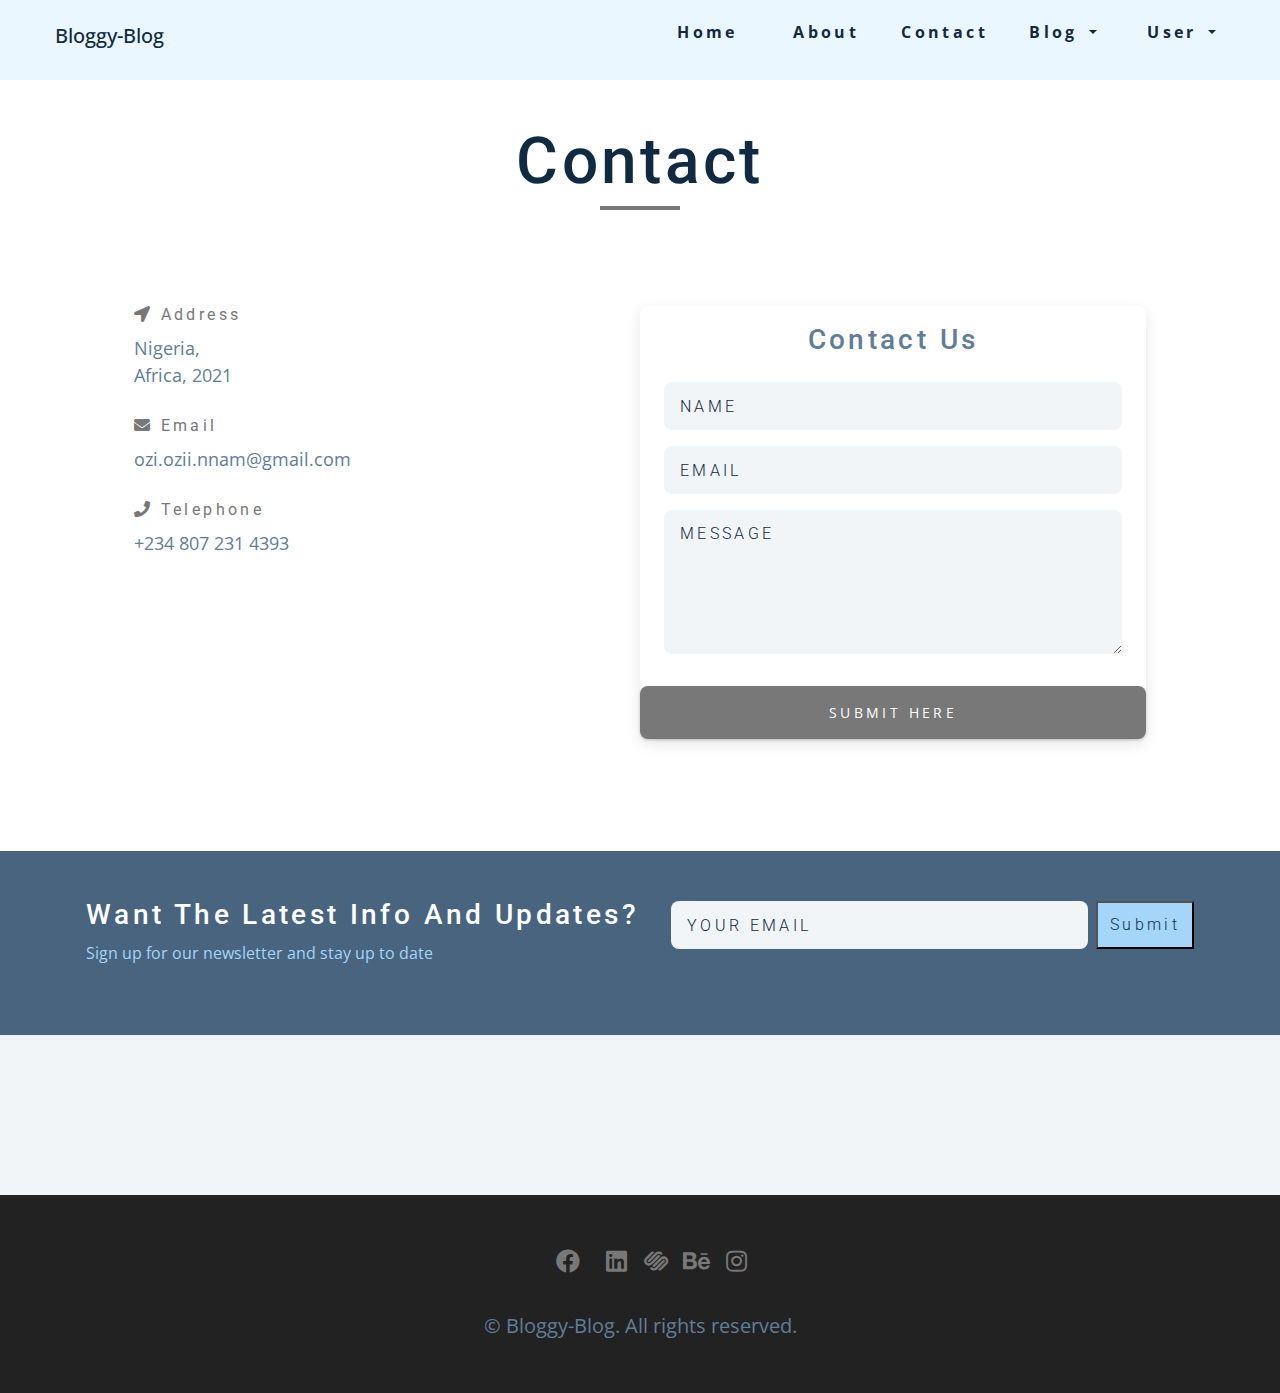
<file: contact.html>
<!doctype html>
<html lang="en">

<head>
    <!-- Required meta tags -->
    <meta charset="utf-8">
    <meta name="viewport" content="width=device-width, initial-scale=1">

    <!-- Bootstrap CSS -->
    <link rel="stylesheet" href="./bootstrap/css/bootstrap.min.css">
    <link rel="stylesheet" href="./css/style.css">
    <link rel="stylesheet" href="./fontawesome/css/all.min.css">

    <title>Contact - Bloggy-Blog</title>
</head>

<body>

    <!-- navbar -->
    <nav class="nav" id="nav">
        <div class="nav-center">
            <!-- nav header -->
            <div class="nav-header">
                <!-- <img src="./img/logo.png" class="nav-logo" alt="" /> -->
                <h5 class="nav-text">Bloggy-Blog</h5>
                <button class="nav-btn" id="nav-btn">
                    <i class="fas fa-bars"></i>
                </button>
            </div>
            <!-- nav links -->
            <ul class="nav-links">
                <li><a href="index.html">home</a></li>
                <li><a href="about.html">about</a></li>
                <li><a href="contact.html">contact</a></li>
                <div class="dropdown">
                    <a class=" dropdown-toggle" href="#" role="button" id="dropdownMenuLink" data-toggle="dropdown"
                        aria-expanded="false">
                        Blog
                    </a>

                    <ul class="dropdown-menu" aria-labelledby="dropdownMenuLink">
                        <li><a class="dropdown-item" href="blog.html">Blog</a></li>
                        <li><a class="dropdown-item" href="detail.html">Detail</a></li>
                    </ul>
                </div>
                <div class="dropdown">
                    <a class=" dropdown-toggle" href="#" role="button" id="UserDropdown" data-toggle="dropdown"
                        aria-expanded="false">
                        User
                    </a>

                    <ul class="dropdown-menu" aria-labelledby="UserDropdown">
                        <li><a class="dropdown-item" href="user.html">User</a></li>
                        <li><a class="dropdown-item" href="login.html">login</a></li>
                        <li><a class="dropdown-item" href="register.html">regster</a></li>
                    </ul>
                </div>
            </ul>
        </div>
    </nav>

    <!-- sidebar -->
    <aside class="sidebar" id="sidebar">
        <div>
            <button id="close-btn" class="close-btn">
                <i class="fas fa-times"></i>
            </button>
            <ul class="sidebar-links">
                <li><a href="index.html">home</a></li>
                <li><a href="about.html">about</a></li>
                <li><a href="contact.html">contact</a></li>
                <li><a href="blog.html">Blog</a></li>
                <li><a href="detail.html">Detail</a></li>
                <li><a href="user.html">user</a></li>
            </ul>
            <ul class="social-icons">
                <!-- single item -->
                <li class="pr-3">
                    <a href="https://www.twitter.com" class="social-icon">
                        <i class="fab fa-facebook"></i>
                    </a>
                </li>
                <!-- end of single item -->
                <!-- single item -->
                <li>
                    <a href="https://www.twitter.com" class="social-icon">
                        <i class="fab fa-linkedin"></i>
                    </a>
                </li>
                <!-- end of single item -->
                <!-- single item -->
                <li>
                    <a href="https://www.twitter.com" class="social-icon">
                        <i class="fab fa-squarespace"></i>
                    </a>
                </li>
                <!-- end of single item -->
                <!-- single item -->
                <li>
                    <a href="https://www.twitter.com" class="social-icon">
                        <i class="fab fa-behance"></i>
                    </a>
                </li>
                <!-- end of single item -->
                <!-- single item -->
                <li>
                    <a href="https://www.twitter.com" class="social-icon">
                        <i class="fab fa-instagram"></i>
                    </a>
                </li>
                <!-- end of single item -->
            </ul>
        </div>
    </aside>
    <!-- end of sidebar -->

    <div class="blog pb-5">
        <div class="container">
            <!-- contact -->
            <div class="section-title">
                <h1>Contact</h1>
                <div class="underline"></div>
            </div>
            <section class="contact p-5">
                <div class="section-center clearfix">
                    <!-- contact info -->
                    <article class="contact-info">
                        <!-- contact item -->
                        <div class="contact-item">
                            <h4 class="contact-title">
                                <span class="contact-icon">
                                    <i class="fas fa-location-arrow"></i>
                                </span>
                                address
                            </h4>
                            <p class="contact-text">
                                Nigeria, <br />
                                Africa, 2021
                            </p>
                        </div>
                        <!-- end of contact item -->
                        <!-- contact item -->
                        <div class="contact-item">
                            <h4 class="contact-title">
                                <span class="contact-icon">
                                    <i class="fas fa-envelope"></i>
                                </span>
                                email
                            </h4>
                            <p class="contact-text">
                                ozi.ozii.nnam@gmail.com
                            </p>
                        </div>
                        <!-- end of contact item -->
                        <!-- contact item -->
                        <div class="contact-item">
                            <h4 class="contact-title">
                                <span class="contact-icon">
                                    <i class="fas fa-phone"></i>
                                </span>
                                telephone
                            </h4>
                            <p class="contact-text">
                                +234 807 231 4393
                            </p>
                        </div>
                        <!-- end of contact item -->
                    </article>
                    <!-- contact form -->
                    <article class="contact-form">
                        <h3>contact us</h3>
                        <form>
                            <div class="form-group">
                                <!-- inputs -->
                                <input type="text" placeholder="name" class="form-control mb-3" name="name" />
                                <input type="email" placeholder="email" class="form-control mb-3" name="email" />
                                <textarea name="message" placeholder="message" class="form-control mb-3"
                                    rows="5"></textarea>
                            </div>
                            <!-- button -->
                            <button type="submit" class="contact-btn btn">submit here</button>
                        </form>
                    </article>
                </div>
            </section>
            <!-- end of contact -->
        </div>
    </div>

    <!-- contact -->
    <section class="section newsletter" id="newsletter">
        <div class="container section-center newsletter-center">
            <div class="newsletter-title">
                <h3>want the latest info and updates?</h3>
                <p>Sign up for our newsletter and stay up to date</p>
            </div>
            <form class="newsletter-form">
                <input type="email" class="form-control" placeholder="your email" />
                <button type="submit" class="btn-submit">submit</button>
            </form>
        </div>
    </section>
    <!-- end of contact -->

    <footer class="footer">
        <ul class="social-icons mt-5">
            <!-- single item -->
            <li class="pr-3">
                <a href="https://www.twitter.com" class="social-icon">
                    <i class="fab fa-facebook"></i>
                </a>
            </li>
            <!-- end of single item -->
            <!-- single item -->
            <li>
                <a href="https://www.twitter.com" class="social-icon">
                    <i class="fab fa-linkedin"></i>
                </a>
            </li>
            <!-- end of single item -->
            <!-- single item -->
            <li>
                <a href="https://www.twitter.com" class="social-icon">
                    <i class="fab fa-squarespace"></i>
                </a>
            </li>
            <!-- end of single item -->
            <!-- single item -->
            <li>
                <a href="https://www.twitter.com" class="social-icon">
                    <i class="fab fa-behance"></i>
                </a>
            </li>
            <!-- end of single item -->
            <!-- single item -->
            <li>
                <a href="https://www.twitter.com" class="social-icon">
                    <i class="fab fa-instagram"></i>
                </a>
            </li>
            <!-- end of single item -->
        </ul>

        <p>&copy; <span id="date"></span> Bloggy-Blog. All rights reserved.</p>
    </footer>

    <!-- Optional JavaScript -->
    <!-- Popper.js first, then Bootstrap JS -->
    <script src="./js/popper.min.js"></script>
    <script src="./bootstrap/js/bootstrap.min.js"></script>
    <script src="./js/script.js"></script>
</body>

</html>
</file>
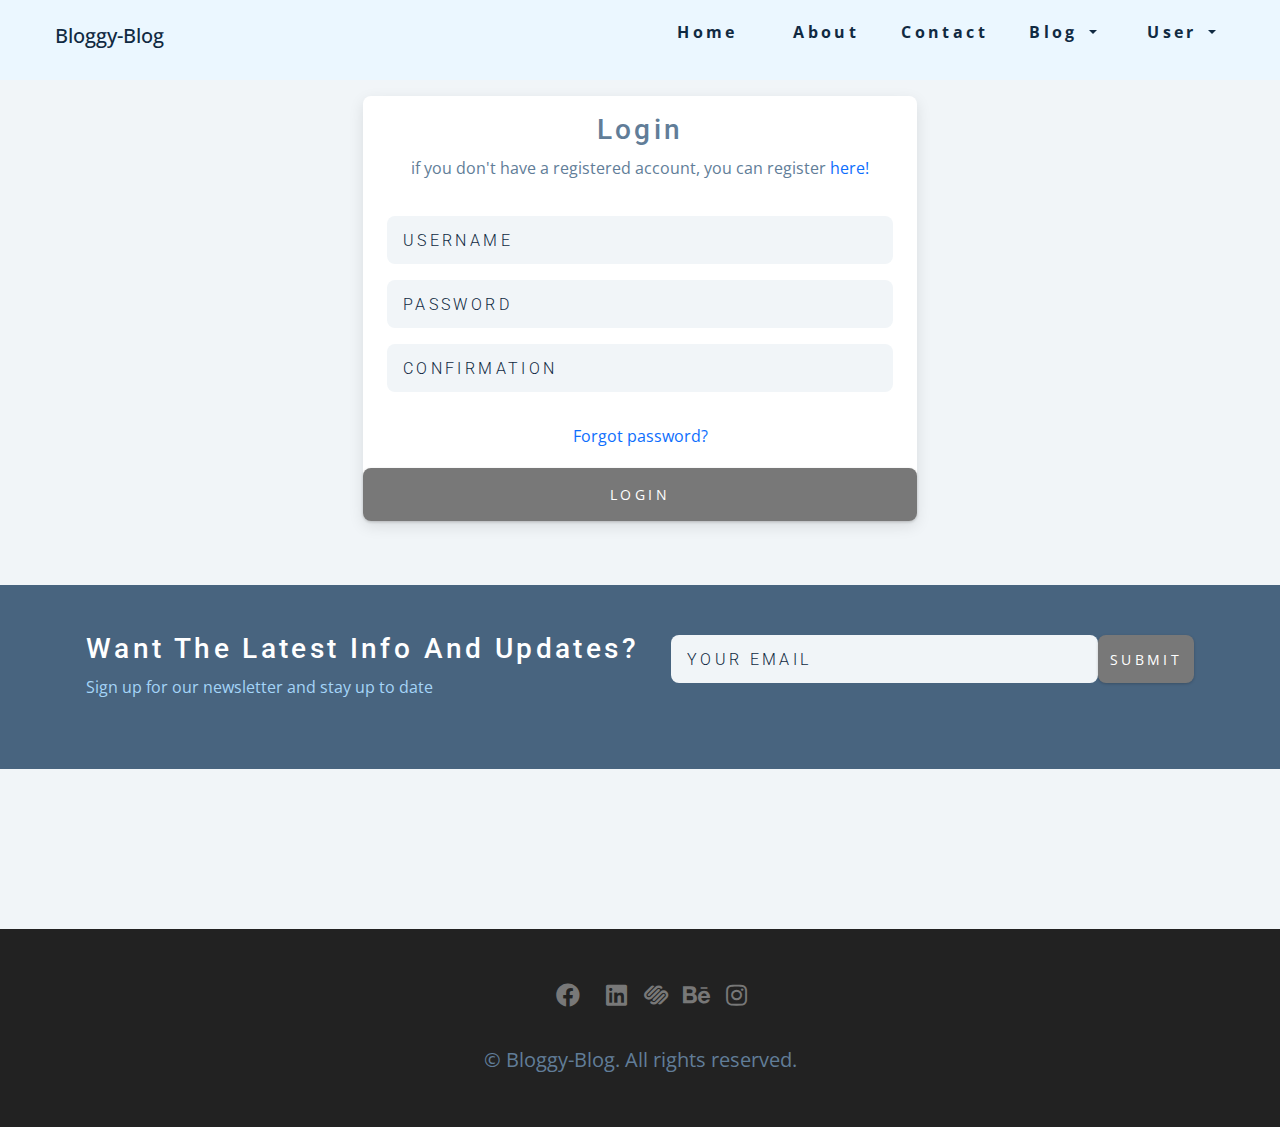
<file: login.html>
<!doctype html>
<html lang="en">

<head>
    <!-- Required meta tags -->
    <meta charset="utf-8">
    <meta name="viewport" content="width=device-width, initial-scale=1">

    <!-- Bootstrap CSS -->
    <link rel="stylesheet" href="./bootstrap/css/bootstrap.min.css">
    <link rel="stylesheet" href="./css/style.css">
    <link rel="stylesheet" href="./fontawesome/css/all.min.css">

    <title>Login - Bloggy-Blog</title>
</head>

<body>

    <!-- navbar -->
    <nav class="nav" id="nav">
        <div class="nav-center">
            <!-- nav header -->
            <div class="nav-header">
                <!-- <img src="./img/logo.png" class="nav-logo" alt="" /> -->
                <h5 class="nav-text">Bloggy-Blog</h5>
                <button class="nav-btn" id="nav-btn">
                    <i class="fas fa-bars"></i>
                </button>
            </div>
            <!-- nav links -->
            <ul class="nav-links">
                <li><a href="index.html">home</a></li>
                <li><a href="about.html">about</a></li>
                <li><a href="contact.html">contact</a></li>
                <div class="dropdown">
                    <a class=" dropdown-toggle" href="#" role="button" id="dropdownMenuLink" data-toggle="dropdown"
                        aria-expanded="false">
                        Blog
                    </a>

                    <ul class="dropdown-menu" aria-labelledby="dropdownMenuLink">
                        <li><a class="dropdown-item" href="blog.html">Blog</a></li>
                        <!-- <li><a class="dropdown-item" href="category.html">Category</a></li> -->
                        <li><a class="dropdown-item" href="detail.html">Detail</a></li>
                    </ul>
                </div>
                <div class="dropdown">
                    <a class=" dropdown-toggle" href="#" role="button" id="UserDropdown" data-toggle="dropdown"
                        aria-expanded="false">
                        User
                    </a>

                    <ul class="dropdown-menu" aria-labelledby="UserDropdown">
                        <li><a class="dropdown-item" href="user.html">User</a></li>
                        <li><a class="dropdown-item" href="login.html">login</a></li>
                        <li><a class="dropdown-item" href="register.html">regster</a></li>
                    </ul>
                </div>
            </ul>
        </div>
    </nav>

    <!-- sidebar -->
    <aside class="sidebar" id="sidebar">
        <div>
            <button id="close-btn" class="close-btn">
                <i class="fas fa-times"></i>
            </button>
            <ul class="sidebar-links">
                <li><a href="index.html">home</a></li>
                <li><a href="about.html">about</a></li>
                <li><a href="contact.html">contact</a></li>
                <li><a href="blog.html">Blog</a></li>
                <!-- <li><a href="category.html">Category</a></li> -->
                <li><a href="detail.html">Detail</a></li>
                <li><a href="user.html">user</a></li>
            </ul>
            <ul class="social-icons">
                <!-- single item -->
                <li class="pr-3">
                    <a href="https://www.twitter.com" class="social-icon">
                        <i class="fab fa-facebook"></i>
                    </a>
                </li>
                <!-- end of single item -->
                <!-- single item -->
                <li>
                    <a href="https://www.twitter.com" class="social-icon">
                        <i class="fab fa-linkedin"></i>
                    </a>
                </li>
                <!-- end of single item -->
                <!-- single item -->
                <li>
                    <a href="https://www.twitter.com" class="social-icon">
                        <i class="fab fa-squarespace"></i>
                    </a>
                </li>
                <!-- end of single item -->
                <!-- single item -->
                <li>
                    <a href="https://www.twitter.com" class="social-icon">
                        <i class="fab fa-behance"></i>
                    </a>
                </li>
                <!-- end of single item -->
                <!-- single item -->
                <li>
                    <a href="https://www.twitter.com" class="social-icon">
                        <i class="fab fa-instagram"></i>
                    </a>
                </li>
                <!-- end of single item -->
            </ul>
        </div>
    </aside>
    <!-- end of sidebar -->

    <div class="pb-5">
        <div class="container d-flex justify-content-center">
            <article class="contact-form">
                <h3>Login</h3>
                <p>if you don't have a registered account, you can register <a href="register.html">here!</a></p>
                <form>
                    <div class="form-group">
                        <!-- inputs -->
                        <input type="text" placeholder="username" class="form-control mb-3" name="username" />
                        <input type="password" placeholder="password" class="form-control mb-3" name="password1" />
                        <input type="password" name="password2" placeholder="confirmation" class="form-control mb-3">
                    </div>
                    <!-- button -->
                    <p><a href="#">Forgot password?</a> </p>
                    <button type="submit" class="contact-btn btn">login</button>
                </form>
            </article>
        </div>
    </div>

    <!-- newsletter -->
    <section class="section newsletter" id="newsletter">
        <div class="container section-center newsletter-center">
            <div class="newsletter-title">
                <h3>want the latest info and updates?</h3>
                <p>Sign up for our newsletter and stay up to date</p>
            </div>
            <form class="newsletter-form">
                <input type="email" class="form-control" placeholder="your email" />
                <button type="submit" class="btn">submit</button>
            </form>
        </div>
    </section>
    <!-- end of newsletter -->

    <footer class="footer">
        <ul class="social-icons mt-5">
            <!-- single item -->
            <li class="pr-3">
                <a href="https://www.twitter.com" class="social-icon">
                    <i class="fab fa-facebook"></i>
                </a>
            </li>
            <!-- end of single item -->
            <!-- single item -->
            <li>
                <a href="https://www.twitter.com" class="social-icon">
                    <i class="fab fa-linkedin"></i>
                </a>
            </li>
            <!-- end of single item -->
            <!-- single item -->
            <li>
                <a href="https://www.twitter.com" class="social-icon">
                    <i class="fab fa-squarespace"></i>
                </a>
            </li>
            <!-- end of single item -->
            <!-- single item -->
            <li>
                <a href="https://www.twitter.com" class="social-icon">
                    <i class="fab fa-behance"></i>
                </a>
            </li>
            <!-- end of single item -->
            <!-- single item -->
            <li>
                <a href="https://www.twitter.com" class="social-icon">
                    <i class="fab fa-instagram"></i>
                </a>
            </li>
            <!-- end of single item -->
        </ul>

        <p>&copy; <span id="date"></span> Bloggy-Blog. All rights reserved.</p>
    </footer>

    <!-- Optional JavaScript -->
    <!-- Popper.js first, then Bootstrap JS -->
    <script src="./js/popper.min.js"></script>
    <script src="./bootstrap/js/bootstrap.min.js"></script>
    <script src="./js/script.js"></script>
</body>

</html>
</file>
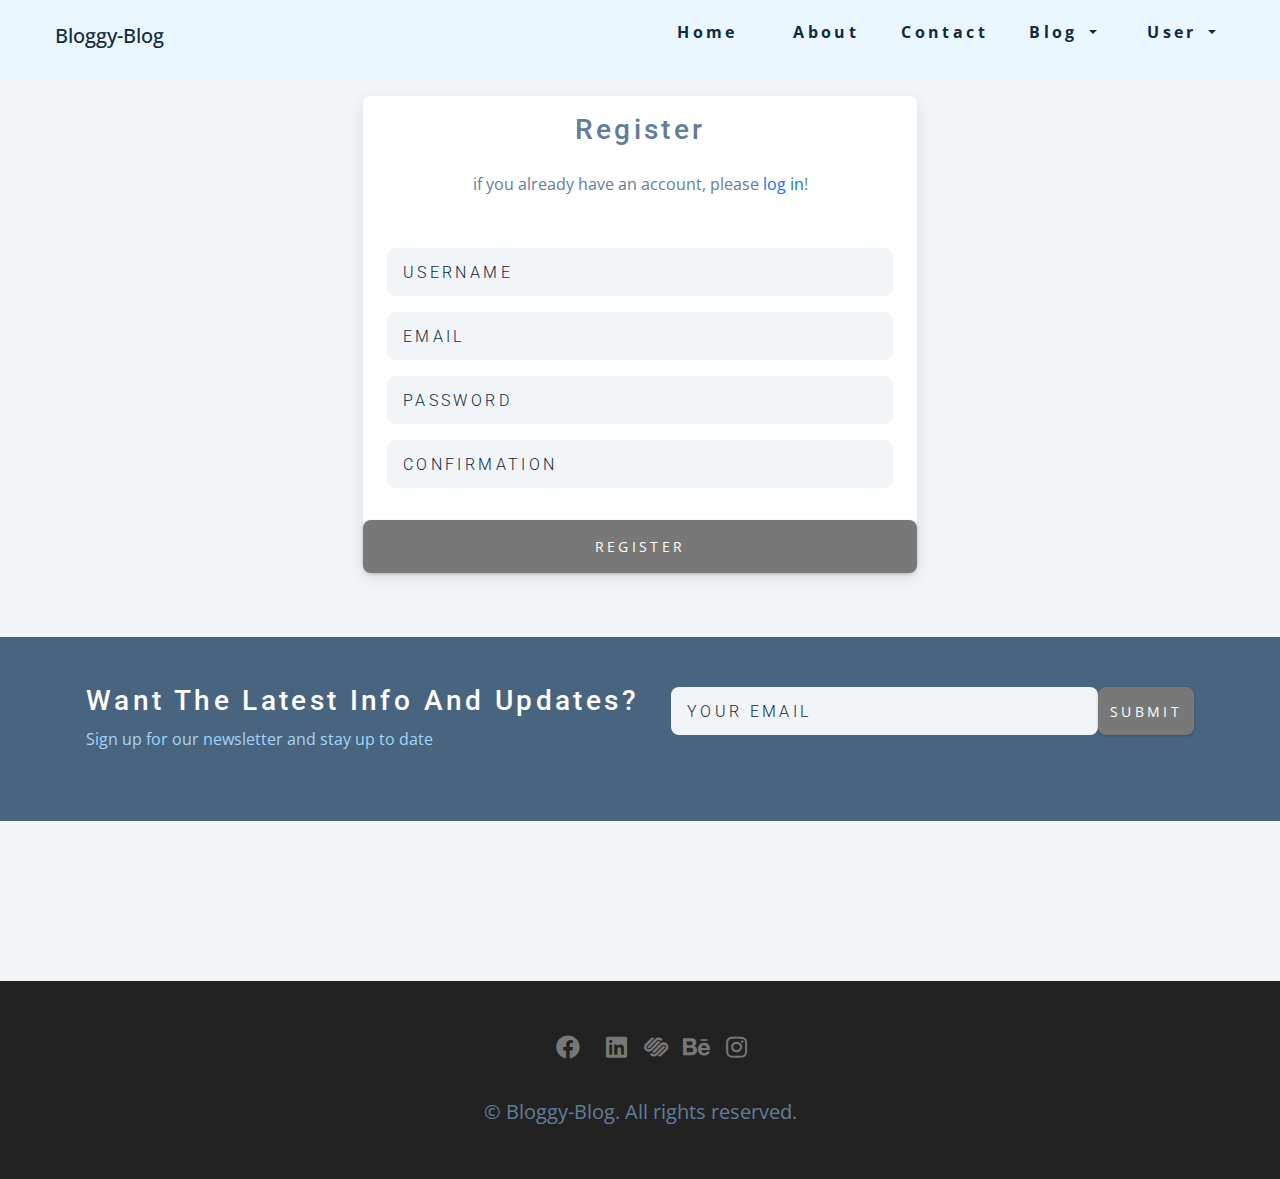
<file: register.html>
<!doctype html>
<html lang="en">

<head>
    <!-- Required meta tags -->
    <meta charset="utf-8">
    <meta name="viewport" content="width=device-width, initial-scale=1">

    <!-- Bootstrap CSS -->
    <link rel="stylesheet" href="./bootstrap/css/bootstrap.min.css">
    <link rel="stylesheet" href="./css/style.css">
    <link rel="stylesheet" href="./fontawesome/css/all.min.css">

    <title>Register - Bloggy-Blog</title>
</head>

<body>

    <!-- navbar -->
    <nav class="nav" id="nav">
        <div class="nav-center">
            <!-- nav header -->
            <div class="nav-header">
                <!-- <img src="./img/logo.png" class="nav-logo" alt="" /> -->
                <h5 class="nav-text">Bloggy-Blog</h5>
                <button class="nav-btn" id="nav-btn">
                    <i class="fas fa-bars"></i>
                </button>
            </div>
            <!-- nav links -->
            <ul class="nav-links">
                <li><a href="index.html">home</a></li>
                <li><a href="about.html">about</a></li>
                <li><a href="contact.html">contact</a></li>
                <div class="dropdown">
                    <a class=" dropdown-toggle" href="#" role="button" id="dropdownMenuLink" data-toggle="dropdown"
                        aria-expanded="false">
                        Blog
                    </a>

                    <ul class="dropdown-menu" aria-labelledby="dropdownMenuLink">
                        <li><a class="dropdown-item" href="blog.html">Blog</a></li>
                        <!-- <li><a class="dropdown-item" href="category.html">Category</a></li> -->
                        <li><a class="dropdown-item" href="detail.html">Detail</a></li>
                    </ul>
                </div>
                <div class="dropdown">
                    <a class=" dropdown-toggle" href="#" role="button" id="UserDropdown" data-toggle="dropdown"
                        aria-expanded="false">
                        User
                    </a>

                    <ul class="dropdown-menu" aria-labelledby="UserDropdown">
                        <li><a class="dropdown-item" href="user.html">User</a></li>
                        <li><a class="dropdown-item" href="login.html">login</a></li>
                        <li><a class="dropdown-item" href="register.html">regster</a></li>
                    </ul>
                </div>
            </ul>
        </div>
    </nav>

    <!-- sidebar -->
    <aside class="sidebar" id="sidebar">
        <div>
            <button id="close-btn" class="close-btn">
                <i class="fas fa-times"></i>
            </button>
            <ul class="sidebar-links">
                <li><a href="index.html">home</a></li>
                <li><a href="about.html">about</a></li>
                <li><a href="contact.html">contact</a></li>
                <li><a href="blog.html">Blog</a></li>
                <!-- <li><a href="category.html">Category</a></li> -->
                <li><a href="detail.html">Detail</a></li>
                <li><a href="user.html">user</a></li>
            </ul>
            <ul class="social-icons">
                <!-- single item -->
                <li class="pr-3">
                    <a href="https://www.twitter.com" class="social-icon">
                        <i class="fab fa-facebook"></i>
                    </a>
                </li>
                <!-- end of single item -->
                <!-- single item -->
                <li>
                    <a href="https://www.twitter.com" class="social-icon">
                        <i class="fab fa-linkedin"></i>
                    </a>
                </li>
                <!-- end of single item -->
                <!-- single item -->
                <li>
                    <a href="https://www.twitter.com" class="social-icon">
                        <i class="fab fa-squarespace"></i>
                    </a>
                </li>
                <!-- end of single item -->
                <!-- single item -->
                <li>
                    <a href="https://www.twitter.com" class="social-icon">
                        <i class="fab fa-behance"></i>
                    </a>
                </li>
                <!-- end of single item -->
                <!-- single item -->
                <li>
                    <a href="https://www.twitter.com" class="social-icon">
                        <i class="fab fa-instagram"></i>
                    </a>
                </li>
                <!-- end of single item -->
            </ul>
        </div>
    </aside>
    <!-- end of sidebar -->

    <div class="pb-5">
        <div class="container d-flex justify-content-center">
            <article class="contact-form">
                <h3>Register</h3>
                <p class="p-3">if you already have an account, please <a href="login.html">log in</a>!</p>
                <form>
                    <div class="form-group">
                        <!-- inputs -->
                        <input type="text" placeholder="username" class="form-control mb-3" name="username" />
                        <input type="email" placeholder="email" class="form-control mb-3" name="email">
                        <input type="password" placeholder="password" class="form-control mb-3" name="password1" />
                        <input type="password" name="password2" placeholder="confirmation" class="form-control mb-3">
                    </div>
                    <!-- button -->
                    <button type="submit" class="contact-btn btn">register</button>
                </form>
            </article>
        </div>
    </div>

    <!-- newsletter -->
    <section class="section newsletter" id="newsletter">
        <div class="container section-center newsletter-center">
            <div class="newsletter-title">
                <h3>want the latest info and updates?</h3>
                <p>Sign up for our newsletter and stay up to date</p>
            </div>
            <form class="newsletter-form">
                <input type="email" class="form-control" placeholder="your email" />
                <button type="submit" class="btn">submit</button>
            </form>
        </div>
    </section>
    <!-- end of newsletter -->

    <footer class="footer">
        <ul class="social-icons mt-5">
            <!-- single item -->
            <li class="pr-3">
                <a href="https://www.twitter.com" class="social-icon">
                    <i class="fab fa-facebook"></i>
                </a>
            </li>
            <!-- end of single item -->
            <!-- single item -->
            <li>
                <a href="https://www.twitter.com" class="social-icon">
                    <i class="fab fa-linkedin"></i>
                </a>
            </li>
            <!-- end of single item -->
            <!-- single item -->
            <li>
                <a href="https://www.twitter.com" class="social-icon">
                    <i class="fab fa-squarespace"></i>
                </a>
            </li>
            <!-- end of single item -->
            <!-- single item -->
            <li>
                <a href="https://www.twitter.com" class="social-icon">
                    <i class="fab fa-behance"></i>
                </a>
            </li>
            <!-- end of single item -->
            <!-- single item -->
            <li>
                <a href="https://www.twitter.com" class="social-icon">
                    <i class="fab fa-instagram"></i>
                </a>
            </li>
            <!-- end of single item -->
        </ul>

        <p>&copy; <span id="date"></span> Bloggy-Blog. All rights reserved.</p>
    </footer>

    <!-- Optional JavaScript -->
    <!-- Popper.js first, then Bootstrap JS -->
    <script src="./js/popper.min.js"></script>
    <script src="./bootstrap/js/bootstrap.min.js"></script>
    <script src="./js/script.js"></script>
</body>

</html>
</file>
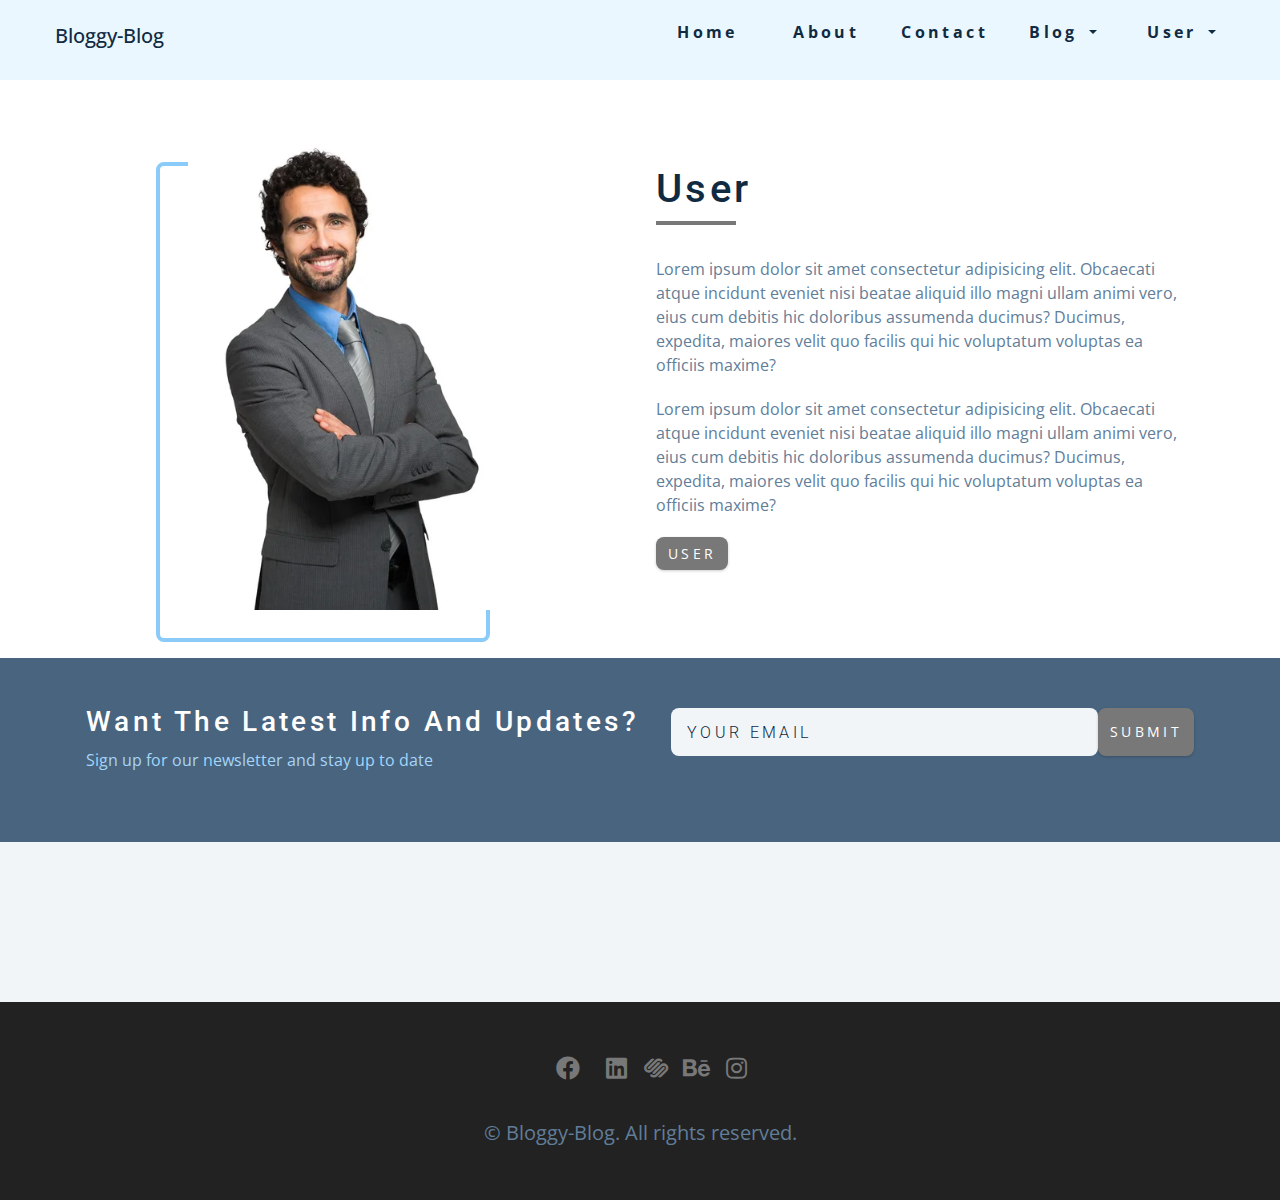
<file: user.html>
<!doctype html>
<html lang="en">

<head>
    <!-- Required meta tags -->
    <meta charset="utf-8">
    <meta name="viewport" content="width=device-width, initial-scale=1">

    <!-- Bootstrap CSS -->
    <link rel="stylesheet" href="./bootstrap/css/bootstrap.min.css">
    <link rel="stylesheet" href="./css/style.css">
    <link rel="stylesheet" href="./fontawesome/css/all.min.css">

    <title>About - Bloggy-Blog</title>
</head>

<body>

    <!-- navbar -->
    <nav class="nav" id="nav">
        <div class="nav-center">
            <!-- nav header -->
            <div class="nav-header">
                <!-- <img src="./img/logo.png" class="nav-logo" alt="" /> -->
                <h5 class="nav-text">Bloggy-Blog</h5>
                <button class="nav-btn" id="nav-btn">
                    <i class="fas fa-bars"></i>
                </button>
            </div>
            <!-- nav links -->
            <ul class="nav-links">
                <li><a href="index.html">home</a></li>
                <li><a href="about.html">about</a></li>
                <li><a href="contact.html">contact</a></li>
                <div class="dropdown">
                    <a class=" dropdown-toggle" href="#" role="button" id="dropdownMenuLink" data-toggle="dropdown"
                        aria-expanded="false">
                        Blog
                    </a>

                    <ul class="dropdown-menu" aria-labelledby="dropdownMenuLink">
                        <li><a class="dropdown-item" href="blog.html">Blog</a></li>
                        <!-- <li><a class="dropdown-item" href="category.html">Category</a></li> -->
                        <li><a class="dropdown-item" href="detail.html">Detail</a></li>
                    </ul>
                </div>
                <div class="dropdown">
                    <a class=" dropdown-toggle" href="#" role="button" id="UserDropdown" data-toggle="dropdown"
                        aria-expanded="false">
                        User
                    </a>

                    <ul class="dropdown-menu" aria-labelledby="UserDropdown">
                        <li><a class="dropdown-item" href="user.html">User</a></li>
                        <li><a class="dropdown-item" href="login.html">login</a></li>
                        <li><a class="dropdown-item" href="register.html">regster</a></li>
                    </ul>
                </div>
            </ul>
        </div>
    </nav>

    <!-- sidebar -->
    <aside class="sidebar" id="sidebar">
        <div>
            <button id="close-btn" class="close-btn">
                <i class="fas fa-times"></i>
            </button>
            <ul class="sidebar-links">
                <li><a href="index.html">home</a></li>
                <li><a href="about.html">about</a></li>
                <li><a href="contact.html">contact</a></li>
                <li><a href="blog.html">Blog</a></li>
                <!-- <li><a href="category.html">Category</a></li> -->
                <li><a href="detail.html">Detail</a></li>
                <li><a href="user.html">User</a></li>
            </ul>
            <ul class="social-icons">
                <!-- single item -->
                <li class="pr-3">
                    <a href="https://www.twitter.com" class="social-icon">
                        <i class="fab fa-facebook"></i>
                    </a>
                </li>
                <!-- end of single item -->
                <!-- single item -->
                <li>
                    <a href="https://www.twitter.com" class="social-icon">
                        <i class="fab fa-linkedin"></i>
                    </a>
                </li>
                <!-- end of single item -->
                <!-- single item -->
                <li>
                    <a href="https://www.twitter.com" class="social-icon">
                        <i class="fab fa-squarespace"></i>
                    </a>
                </li>
                <!-- end of single item -->
                <!-- single item -->
                <li>
                    <a href="https://www.twitter.com" class="social-icon">
                        <i class="fab fa-behance"></i>
                    </a>
                </li>
                <!-- end of single item -->
                <!-- single item -->
                <li>
                    <a href="https://www.twitter.com" class="social-icon">
                        <i class="fab fa-instagram"></i>
                    </a>
                </li>
                <!-- end of single item -->
            </ul>
        </div>
    </aside>
    <!-- end of sidebar -->

    <div class="blog pb-5">
        <div class="container">
            <!-- about -->
            <section class="section user">
                <div class="section-center user-center">
                    <!-- user img -->
                    <article class="user-img">
                        <img src="./img/random2.jpg" class="hero-photo" alt="" />
                    </article>
                    <!-- user info -->
                    <article class="user-info">
                        <!-- section title -->
                        <div class="section-title user-title">
                            <h2>user</h2>
                            <div class="underline"></div>
                        </div>
                        <!-- section title -->
                        <!-- lorem 40 -->
                        <p>
                            Lorem ipsum dolor sit amet consectetur adipisicing elit. Obcaecati
                            atque incidunt eveniet nisi beatae aliquid illo magni ullam animi
                            vero, eius cum debitis hic doloribus assumenda ducimus? Ducimus,
                            expedita, maiores velit quo facilis qui hic voluptatum voluptas ea
                            officiis maxime?
                        </p>
                        <!-- lorem 40 -->
                        <p>
                            Lorem ipsum dolor sit amet consectetur adipisicing elit. Obcaecati
                            atque incidunt eveniet nisi beatae aliquid illo magni ullam animi
                            vero, eius cum debitis hic doloribus assumenda ducimus? Ducimus,
                            expedita, maiores velit quo facilis qui hic voluptatum voluptas ea
                            officiis maxime?
                        </p>
                        <a href="user.html" class="btn user-btn">user</a>
                    </article>
                </div>
            </section>
            <!-- end of about about -->
        </div>
    </div>

    <!-- newsletter -->
    <section class="section newsletter" id="newsletter newsey">
        <div class="container section-center newsletter-center">
            <div class="newsletter-title">
                <h3>want the latest info and updates?</h3>
                <p>Sign up for our newsletter and stay up to date</p>
            </div>
            <form class="newsletter-form">
                <input type="email" class="form-control" placeholder="your email" />
                <button type="submit" class="btn">submit</button>
            </form>
        </div>
    </section>
    <!-- end of newsletter -->

    <footer class="footer">
        <ul class="social-icons mt-5">
            <!-- single item -->
            <li class="pr-3">
                <a href="https://www.twitter.com" class="social-icon">
                    <i class="fab fa-facebook"></i>
                </a>
            </li>
            <!-- end of single item -->
            <!-- single item -->
            <li>
                <a href="https://www.twitter.com" class="social-icon">
                    <i class="fab fa-linkedin"></i>
                </a>
            </li>
            <!-- end of single item -->
            <!-- single item -->
            <li>
                <a href="https://www.twitter.com" class="social-icon">
                    <i class="fab fa-squarespace"></i>
                </a>
            </li>
            <!-- end of single item -->
            <!-- single item -->
            <li>
                <a href="https://www.twitter.com" class="social-icon">
                    <i class="fab fa-behance"></i>
                </a>
            </li>
            <!-- end of single item -->
            <!-- single item -->
            <li>
                <a href="https://www.twitter.com" class="social-icon">
                    <i class="fab fa-instagram"></i>
                </a>
            </li>
            <!-- end of single item -->
        </ul>

        <p>&copy; <span id="date"></span> Bloggy-Blog. All rights reserved.</p>
    </footer>

    <!-- Optional JavaScript -->
    <!-- Popper.js first, then Bootstrap JS -->
    <script src="./js/popper.min.js"></script>
    <script src="./bootstrap/js/bootstrap.min.js"></script>
    <script src="./js/script.js"></script>
</body>

</html>
</file>
<file: css/style.css>
/*
=============== 
Fonts
===============
*/

@import url("https://fonts.googleapis.com/css?family=Open+Sans|Roboto:400,700&display=swap");
@import url("https://fonts.googleapis.com/css?family=Catamaran:400,700|Grand+Hotel");
/*
=============== 
Variables
===============
*/

:root {
    /* dark shades of primary color*/
    --clr-primary-1: hsl(205, 86%, 17%);
    --clr-primary-2: hsl(205, 77%, 27%);
    --clr-primary-3: hsl(205, 72%, 37%);
    --clr-primary-4: hsl(205, 63%, 48%);
    /* primary/main color */
    --clr-primary-5: #787878;
    /* lighter shades of primary color */
    --clr-primary-6: hsl(205, 89%, 70%);
    --clr-primary-7: hsl(205, 90%, 76%);
    --clr-primary-8: hsl(205, 86%, 81%);
    --clr-primary-9: hsl(205, 90%, 88%);
    --clr-primary-10: hsl(205, 100%, 96%);
    /* darkest grey - used for headings */
    --clr-grey-1: hsl(209, 61%, 16%);
    --clr-grey-2: hsl(211, 39%, 23%);
    --clr-grey-3: hsl(209, 34%, 30%);
    --clr-grey-4: hsl(209, 28%, 39%);
    /* grey used for paragraphs */
    --clr-grey-5: hsl(210, 22%, 49%);
    --clr-grey-6: hsl(209, 23%, 60%);
    --clr-grey-7: hsl(211, 27%, 70%);
    --clr-grey-8: hsl(210, 31%, 80%);
    --clr-grey-9: hsl(212, 33%, 89%);
    --clr-grey-10: hsl(210, 36%, 96%);
    --clr-white: #fff;
    --clr-red-dark: hsl(360, 67%, 44%);
    --clr-red-light: hsl(360, 71%, 66%);
    --clr-green-dark: hsl(125, 67%, 44%);
    --clr-green-light: hsl(125, 71%, 66%);
    --clr-black: #222;
    --ff-primary: "Roboto", sans-serif;
    --ff-secondary: "Open Sans", sans-serif;
    --transition: all 0.5s linear;
    --spacing: 0.21rem;
    --radius: 0.5rem;
    --light-shadow: 0 5px 15px rgba(0, 0, 0, 0.1);
    --dark-shadow: 0 5px 15px rgba(0, 0, 0, 0.2);
    --max-width: 1170px;
    --fixed-width: 620px;
}

/*
=============== 
Global Styles
===============
*/

*,
::after,
::before {
    margin: 0;
    padding: 0;
    box-sizing: border-box;
}

body {
    font-family: var(--ff-secondary);
    background: var(--clr-grey-10);
    color: var(--clr-grey-1);
    line-height: 1.5;
    font-size: 0.875rem;
}

ul {
    list-style-type: none;
}

a {
    text-decoration: none;
}

img:not(.nav-logo) {
    width: 100%;
    display: block;
}

img {
    display: block;
}

h1,
h2,
h3,
h4 {
    letter-spacing: var(--spacing);
    text-transform: capitalize;
    line-height: 1.25;
    margin-bottom: 0.75rem;
    font-family: var(--ff-primary);
}

h1 {
    font-size: 3rem;
}

h2 {
    font-size: 2rem;
}

h3 {
    font-size: 1.25rem;
}

h4 {
    font-size: 0.875rem;
}

p {
    margin-bottom: 1.25rem;
    color: var(--clr-grey-5);
}

@media screen and (min-width: 800px) {
    h1 {
        font-size: 4rem;
    }

    h2 {
        font-size: 2.5rem;
    }

    h3 {
        font-size: 1.75rem;
    }

    h4 {
        font-size: 1rem;
    }

    body {
        font-size: 1rem;
    }

    h1,
    h2,
    h3,
    h4 {
        line-height: 1;
    }
}

/*  global classes */

.btn {
    text-transform: uppercase;
    background: var(--clr-primary-5);
    color: var(--clr-white);
    padding: 0.375rem 0.75rem;
    letter-spacing: var(--spacing);
    display: inline-block;
    transition: var(--transition);
    font-size: 0.875rem;
    border: none;
    cursor: pointer;
    box-shadow: 0 1px 3px rgba(0, 0, 0, 0.2);
    border-radius: var(--radius);
}

.btn:hover {
    color: var(--clr-white);
    background: var(--clr-primary-8);
}

main {
    min-height: 10000px;
    display: grid;
    place-items: center;
}

/*
=============== 
Navbar
===============
*/

.nav-links {
    display: none;
}

.nav {
    height: 5rem;
    display: grid;
    -webkit-box-align: center;
    align-items: center;
    -webkit-transition: var(--transition);
    transition: var(--transition);
    padding: 1rem;
}

.nav-center {
    width: 100%;
    max-width: 1170px;
    margin: 0 auto;
}

.nav-header {
    display: grid;
    grid-template-columns: 1fr 1fr;
    -webkit-box-align: center;
    align-items: center;
}

.nav-header img {
    width: 175px;
    height: 30px;
}

.nav-btn {
    background: transparent;
    border-color: transparent;
    color: var(--clr-primary-5);
    font-size: 2rem;
    cursor: pointer;
    /* show later */
    justify-self: right;
}

@media screen and (min-width: 768px) {
    .nav {
        background: var(--clr-primary-10);
    }

    .nav-btn {
        display: none;
    }

    .nav-links {
        display: grid;
        grid-template-columns: repeat(5, 1fr);
        justify-items: center;
        -webkit-column-gap: 2rem;
        -moz-column-gap: 2rem;
        column-gap: 2rem;
    }

    .nav-links a {
        text-transform: capitalize;
        color: var(--clr-grey-1);
        font-weight: bold;
        letter-spacing: var(--spacing);
        -webkit-transition: var(--transition);
        transition: var(--transition);
    }

    .nav-links a:hover {
        color: var(--clr-primary-5);
    }

    .nav-center {
        display: grid;
        grid-template-columns: auto 1fr;
        -webkit-box-align: center;
        align-items: center;
    }

    .nav-links {
        justify-self: end;
    }
}

/* fixed navbar */

.navbar-fixed {
    position: fixed;
    top: 0;
    left: 0;
    width: 100%;
    background: var(--clr-white);
    z-index: 2;
    box-shadow: var(--light-shadow);
}

/*
=============== 
Sidebar
===============
*/

.sidebar {
    position: fixed;
    top: 0;
    left: 0;
    width: 100%;
    height: 100%;
    background: var(--clr-grey-10);
    z-index: 4;
    display: grid;
    place-items: center;
    -webkit-transition: var(--transition);
    transition: var(--transition);
    /* add later */
    -webkit-transform: translate(-100%);
    transform: translate(-100%);
}

.show-sidebar {
    -webkit-transform: translate(0);
    transform: translate(0);
}

.sidebar-links {
    text-align: center;
}

/* add sidebar links to navbar links */

.sidebar-links a {
    font-size: 2rem;
    text-transform: capitalize;
    -webkit-transition: var(--transition);
    transition: var(--transition);
    color: var(--clr-grey-5);
    letter-spacing: var(--spacing);
    display: inline-block;
    margin-bottom: 1.5rem;
}

.sidebar-links a:hover {
    color: var(--clr-primary-5);
}

.social-icons {
    display: grid;
    /* margin-top: 3rem; */
    /* width: 20rem; */
    grid-template-columns: repeat(5, 1fr);
    justify-items: center;
}

.social-icon {
    font-size: 1.5rem;
    color: var(--clr-grey-1);
    -webkit-transition: var(--transition);
    transition: var(--transition);
}

.social-icon:hover {
    color: var(--clr-primary-5);
}

.close-btn {
    position: absolute;
    top: 1rem;
    right: 1rem;
    font-size: 3rem;
    background: transparent;
    border: none;
    -webkit-transition: var(--transition);
    transition: var(--transition);
    color: #bb2525;
    cursor: pointer;
}

.close-btn:hover {
    color: #e66b6b;
}

.section-title h3 {
    font-family: var(--ff-secondary);
    color: var(--clr-primary);
}

/* .section-title {
    margin-bottom: 2rem;
} */

/* section title */

.section-title {
    margin-bottom: 2rem;
    text-align: center;
}


.underline {
    width: 5rem;
    height: 0.25rem;
    margin-bottom: 1.25rem;
    background: var(--clr-primary-5);
    margin-left: auto;
    margin-right: auto;
}

.categori-list {
    margin-top: 35px;
    padding-top: 25px;
    background: var(--clr-white);
    box-shadow: var(--light-shadow);
}

.blog {
    padding-top: 50px;
    background: var(--clr-white);
    /* box-shadow: var(--light-shadow); */
}

.banner {
    padding-top: 25px;
    padding-bottom: 25px;
    background: var(--clr-white);
    -shadow: var(--light-shadow);
}

.detail {
    padding: 20px;
    background: var(--clr-white);
    box-shadow: var(--light-shadow);
} 

.comment {
    background: var(--clr-white);
    box-shadow: var(--light-shadow);
}

.profile {
    color: var(--clr-grey-5);
    font-weight: 700;
    margin-right: 10px;
}

.meta span {
    color: var(--clr-grey-5);
    margin-left: 10px;
}

.recent-post h5 {
    font-size: 16px;
    font-weight: 700;
    color: black;
}

.recent-post span {
    font-size: 12px;
    color: var(--clr-grey-5);
}

.popular-post {
    padding-top: 50px;
    padding-bottom: 50px;
}

/*
=============== 
Projects
===============
*/

.projects-text {
    width: 85vw;
    max-width: 30rem;
    margin: 0 auto;
}

.project {
    position: relative;
    background: var(--clr-primary-5);
    border-radius: var(--radius);
    margin-bottom: 2rem;
}

.project-info {
    text-align: center;
    color: var(--clr-white);
    position: absolute;
    top: 50%;
    left: 50%;
    -webkit-transform: translate(-50%, -50%);
    transform: translate(-50%, -50%);
    -webkit-transition: var(--transition);
    transition: var(--transition);
    opacity: 0;
}

.project-info p {
    text-transform: capitalize;
    color: var(--clr-white);
}

.project:hover .project-info {
    opacity: 1;
}

.project-img {
    -webkit-transition: var(--transition);
    transition: var(--transition);
    border-radius: var(--radius);
    height: 15rem;
    -o-object-fit: cover;
    object-fit: cover;
}

.project:hover .project-img {
    opacity: 0.1;
}

.project::after {
    content: "";
    position: absolute;
    top: 0;
    left: 0;
    width: 100%;
    height: 100%;
    border: 0.25rem solid var(--clr-white);
    border-radius: var(--radius);
    -webkit-transition: var(--transition);
    transition: var(--transition);
    opacity: 0;
}

.project:hover::after {
    opacity: 1;
    -webkit-transform: scale(0.8);
    transform: scale(0.8);
}

@media screen and (min-width: 676px) {
    .projects-center {
        display: grid;
        grid-template-columns: 1fr 1fr;
        -webkit-column-gap: 2rem;
        -moz-column-gap: 2rem;
        column-gap: 2rem;
    }
}

@media screen and (min-width: 992px) {
    .projects-center {
        grid-template-columns: repeat(3, 1fr);
    }
}

@media screen and (min-width: 1170px) {
    .projects-center {
        grid-template-rows: 200px 200px;
        gap: 1rem;
        grid-template-areas: "a b b""a c d";
    }

    .project {
        height: 100%;
    }

    .project-img {
        height: 100%;
    }

    .project-1 {
        grid-area: b;
    }

    .project-2 {
        grid-area: a;
    }

    .project-3 {
        grid-area: c;
    }

    .project-4 {
        grid-area: d;
    }
}

/*
=============== 
banner
===============
*/

.banner-img,
.banner-info {
    padding: 2rem 0;
}

.banner-picture-container {
    background: var(--clr-white);
    border: 0.5rem solid var(--clr-primary-5);
    max-width: 30rem;
    /* extra stuff */
    overflow: hidden;
}

.banner-picture {
    transition: var(--transition);
}

.banner-picture-container:hover .banner-picture {
    opacity: 0.5;
    transform: scale(1.2);
}

.banner-text {
    max-width: 26rem;
    color: var(--clr-grey-5);
}

@media screen and (min-width: 992px) {

    .banner-img,
    .banner-info {
        float: left;
        width: 50%;
    }

    .banner-info {
        padding-left: 2rem;
    }
}

/*
=============== 
Services
===============
*/


/* bg-grey in globals */

.service {
    background: var(--clr-white);
    padding: 3rem 1.5rem;
    /* margin-bottom: 2rem; */
    border-radius: var(--radius);
    text-align: center;
    -webkit-transition: var(--transition);
    transition: var(--transition);
}

.service .ser-icon {
    font-size: 2rem;
    margin-bottom: 1.5rem;
    color: black;
}

.service .underline {
    width: 3rem;
    height: 0.12rem;
    -webkit-transition: var(--transition);
    transition: var(--transition);
}

.service p {
    -webkit-transition: var(--transition);
    transition: var(--transition);
}

.service:hover {
    background: var(--clr-primary-5);
    color: var(--clr-white);
}

.service:hover p {
    color: var(--clr-white);
}

.service:hover .underline {
    background: var(--clr-white);
}

@media screen and (min-width: 676px) {
    .services-center {
        display: grid;
        grid-template-columns: 1fr 1fr;
        -webkit-column-gap: 2rem;
        -moz-column-gap: 2rem;
        column-gap: 2rem;
    }
}

@media screen and (min-width: 992px) {
    .services-center {
        grid-template-columns: 1fr 1fr 1fr;
    }
}

/*
=============== 
Featured Blogs
===============
*/

.blog-card {
    transition: var(--transition);
    background: var(--clr-white);
    box-shadow: 0 5px 15px rgba(0, 0, 0, 0.1);
    margin-bottom: 2rem;
}

.blog-card:hover {
    box-shadow: 0 5px 15px rgba(0, 0, 0, 0.2);
    transform: scale(1.02);
}

.blog-img-container {
    position: relative;
}

.blog-img {
    height: 15rem;
    object-fit: cover;
}

.blog-date {
    position: absolute;
    right: 0;
    bottom: 0;
    background: var(--clr-primary-8);
    color: var(--clr-primary-1);
    text-transform: capitalize;
    padding: 0.25rem 0.5rem;
    margin-bottom: 0;
}

.blog-info {
    padding: 1.25rem 1.5rem;
}

/* additional css*/

.blog-title {
    display: flex;
    justify-content: space-between;
    flex-wrap: wrap;
}

.blog-title p,
.blog-title h4 {
    margin-bottom: 0.75rem;
    line-height: 1.25;
}

.blog-title p {
    color: var(--clr-grey-7);
}

/* end of additional css*/

.blog-footer {
    display: flex;
    justify-content: space-between;
    flex-wrap: wrap;
    align-items: center;
}

.blog-footer p {
    line-height: 0;
    margin-bottom: 0;
    text-transform: capitalize;
    color: var(--clr-primary-5);
}

.blog-btn {
    text-align: center;
}

/* @media screen and (min-width: 768px) {
    .featured-center {
        display: flex;
        flex-wrap: wrap;
        justify-content: space-around;
    }

    .blog-card {
        flex: 0 0 calc(50% - 2rem);
    }
} */

@media screen and (min-width: 1170px) {
    .blog-card {
        flex: 0 0 calc(33.3333% - 2rem);
    }
}

/*
=============== 
Services
===============
*/

.sidebar-left {
    margin-bottom: 30px;
    padding: 10px;
    background: var(--clr-white);
    border-radius: var(--radius);
    box-shadow: 0 5px 15px rgba(0, 0, 0, 0.1);
    transition: var(--transition);
}

.services-title {
    margin-top: 4rem;
    margin-bottom: -4rem;
    text-align: center;
}

.service-card {
    margin: 2rem 0;
    background: var(--clr-white);
    border-radius: var(--radius);
    box-shadow: 0 5px 15px rgba(0, 0, 0, 0.1);
    transition: var(--transition);
}

.service-card:hover {
    transform: scale(1.02);
    box-shadow: 0 5px 15px rgba(0, 0, 0, 0.2);
}

.service-img {
    height: 17rem;
    object-fit: cover;
    border-top-left-radius: var(--radius);
    border-top-right-radius: var(--radius);
}

.service-info {
    text-align: center;
    padding: 3rem 1rem 2.5rem 1rem;
}

.service-info p {
    max-width: 20rem;
    color: var(--clr-grey-5);
    margin: 0 auto;
}

.service-btn {
    font-size: 0.75rem;
    text-transform: capitalize;
    padding: 0.375rem 0.5rem;
    border-radius: var(--radius);
    font-weight: 400;
    margin-top: 1.25rem;
}

/* @media screen and (min-width: 768px) {
    .service-card {
        float: left;
        width: 45%;
        margin-right: 5%;
        100% 45% 90% 5%
    }
}

@media screen and (min-width: 992px) {
    .service-card {
        width: 30%;
        margin-right: 3.333%;
        100% 30% 3.333%
    }
} */

.service-img-container {
    position: relative;
}

.service-icon {
    position: absolute;
    left: 50%;
    bottom: 0;
    font-size: 2rem;
    color: var(--clr-grey-4);
    background: var(--clr-primary-6);
    padding: 0.25rem 0.6rem;
    border-radius: 50%;
    transform: translate(-50%, 50%);
    border: 0.375rem solid var(--clr-grey-10);
}

/*
=============== 
Newsletter
===============
*/

.newsletter {
    background: var(--clr-grey-4);
    padding: 50px;
}

.newsletter-title {
    color: var(--clr-white);
}

.newsletter-title p {
    color: var(--clr-primary-8);
}

.newsletter-form {
    display: flex;
    align-self: flex-start;
    max-width: 28rem;
}

.form-control {
    flex: 1 1 auto;
    color: var(--clr-grey-5);
}

.form-control,
.btn-submit {
    padding: 0.375rem 0.75rem;
    font-size: 1rem;
    line-height: 1.5;
    font-weight: 300;
    letter-spacing: var(--spacing);
    background: var(--clr-white);
    text-transform: capitalize;
    outline: none;
}

::placeholder {
    color: inherit;
}

.btn-submit {
    font-family: var(--ff-primary);
    margin-left: 0.5rem;
    background: var(--clr-primary-8);
    color: var(--clr-primary-1);
    cursor: pointer;
    transition: var(--transition);
}

.btn-submit:hover {
    background: var(--clr-primary-1);
    color: var(--clr-primary-5);
}

@media screen and (min-width: 992px) {
    .newsletter-center {
        display: flex;
        flex-wrap: wrap;
        justify-content: space-between;
    }

    .newsletter-form {
        flex: 1 1 auto;
        padding-left: 2rem;
        max-width: 100%;
    }
}

/*===============User===============*/

/* section title in globals */
.user-title {
    text-align: left;
}

.user-title .underline {
    margin-left: 0;
}

.user-title {
    margin-bottom: 2rem;
}

.user-center {
    display: grid;
    gap: 3rem 2rem;
}

.user-img {
    justify-self: center;

}


@media screen and (min-width: 992px) {
    .user-center {
        grid-template-columns: 1fr 1fr;
    }

    /* user-img::before added to hero */
    .user-img {
        position: relative;
    }

    .user-img::before {
        left: -2rem;
    }

    .user-info {
        align-self: center;
    }
}

/*
=============== 
Hero
===============
*/
/* underline in globals */
.hero .underline {
    margin-bottom: 0.5rem;
    margin-left: 0;
}

.hero-img {
    display: none;
}

.hero {
    background: var(--clr-primary-10);
}

.hero-center {
    min-height: calc(100vh - 5rem);
    display: grid;
    -webkit-box-align: center;
    align-items: center;
    justify-items: center;
}

.hero-info h4 {
    color: var(--clr-grey-5);
}

.hero-icons {
    justify-items: start;
}

.hero-btn {
    margin-top: 1.25rem;
}

/* later in the media query */

@media screen and (min-width: 992px) {
    .hero-center {
        grid-template-columns: 1fr 1fr;
    }

    .hero-img {
        /* show on bigger screensize */
        display: block;
        position: relative;
    }

    .hero-photo {
        max-width: 25rem;
        max-height: 30rem;
        -o-object-fit: cover;
        object-fit: cover;
        border-radius: var(--radius);
        /* place the image in front of ::before */
        position: relative;
    }

    /* hero photo outside  */
    .hero-img::before,
    .user-img::before {
        content: "";
        position: absolute;
        width: 100%;
        height: 100%;
        top: 2rem;
        right: -2rem;
        border: 0.25rem solid var(--clr-primary-7);
        border-radius: var(--radius);
    }
}

/*
=============== 
Contact
===============
*/

.contact-form,
.contact-info {
    margin: 1rem 0;
}

.contact-item {
    margin-bottom: 1.75rem;
}

.contact-title {
    color: var(--clr-primary-5);
    font-weight: 400;
}

.contact-text {
    font-size: 18px;
}

.contact-form {
    background: var(--clr-white);
    border-radius: var(--radius);
    text-align: center;
    box-shadow: 0 5px 15px rgba(0, 0, 0, 0.1);
    transition: var(--transition);
    max-width: 35rem;
}

.contact-form:hover {
    box-shadow: 0 5px 15px rgba(0, 0, 0, 0.2);
}

.contact-form h3 {
    padding-top: 1.25rem;
    color: var(--clr-grey-5);
}

.form-group {
    padding: 1rem 1.5rem;
}

.form-control {
    display: block;
    width: 100%;
    padding: 0.75rem 1rem;
    border: none;
    /* margin-bottom: 1.25rem; */
    background: var(--clr-grey-10);
    border-radius: var(--radius);
    text-transform: uppercase;
    letter-spacing: var(--spacing);
}

.form-control::placeholder {
    font-family: var(--ff-primary);
    color: var(--clr-grey-1);
    text-transform: uppercase;
    letter-spacing: var(--spacing);
}

.contact-btn {
    display: block;
    width: 100%;
    padding: 1rem;
    border-bottom-left-radius: var(--radius);
    border-bottom-right-radius: var(--radius);
}

@media screen and (min-width: 992px) {

    .contact-form,
    .contact-info {
        float: left;
        width: 50%;
    }
}

/* Comment Area */

.comment_area .comment-content {
    padding: 30px 50px;
    /* box-shadow: 0 1px 5px rgba(0, 0, 0, 0.15); */
    background: var(--clr-white);
    box-shadow: var(--light-shadow);
}

.comment_area ul {
    padding-left: 0;
}

@media only screen and (max-width: 767px) {
    .comment_area .comment-content {
        padding: 20px 15px;
    }
}

.comment_area .comment-content .comment-meta {
    margin-bottom: 30px;
}

.comment_area .comment-content .comment-meta p {
    -webkit-box-flex: 0;
    -ms-flex: 0 0 calc(100% - 110px);
    flex: 0 0 calc(100% - 110px);
    border-bottom: 2px solid;
    border-color: #f1f1f1;
    margin-bottom: 0;
    font-size: 14px;
    padding: 10px 0;
}

.comment_area .comment-content .comment-meta p a {
    font-size: 14px;
}

.comment_area .single_comment_area {
    margin-bottom: 30px;
}

.comment_area .single_comment_area:last-of-type {
    margin-bottom: 0;
}

.comment_area .children .single_comment_area {
    margin-left: 50px;
    margin-top: 30px;
}

@media only screen and (max-width: 767px) {
    .comment_area .children .single_comment_area {
        margin-left: 15px;
    }
}

/*
=============== 
Footer
===============
*/

.footer {
    padding-bottom: 2rem;
    background: #222;
    display: grid;
    place-items: center;
    margin-top: 10rem;
    margin-bottom: 0rem!important;
}

.footer .social-icons {
    margin-bottom: 2rem;
}

.footer .social-icon {
    color: var(--clr-primary-5);
}

.footer .social-icon:hover {
    color: var(--clr-primary-10);
}

.footer p {
    font-size: 1.25rem;
    /* color: var(--clr-white); */
}
</file>
